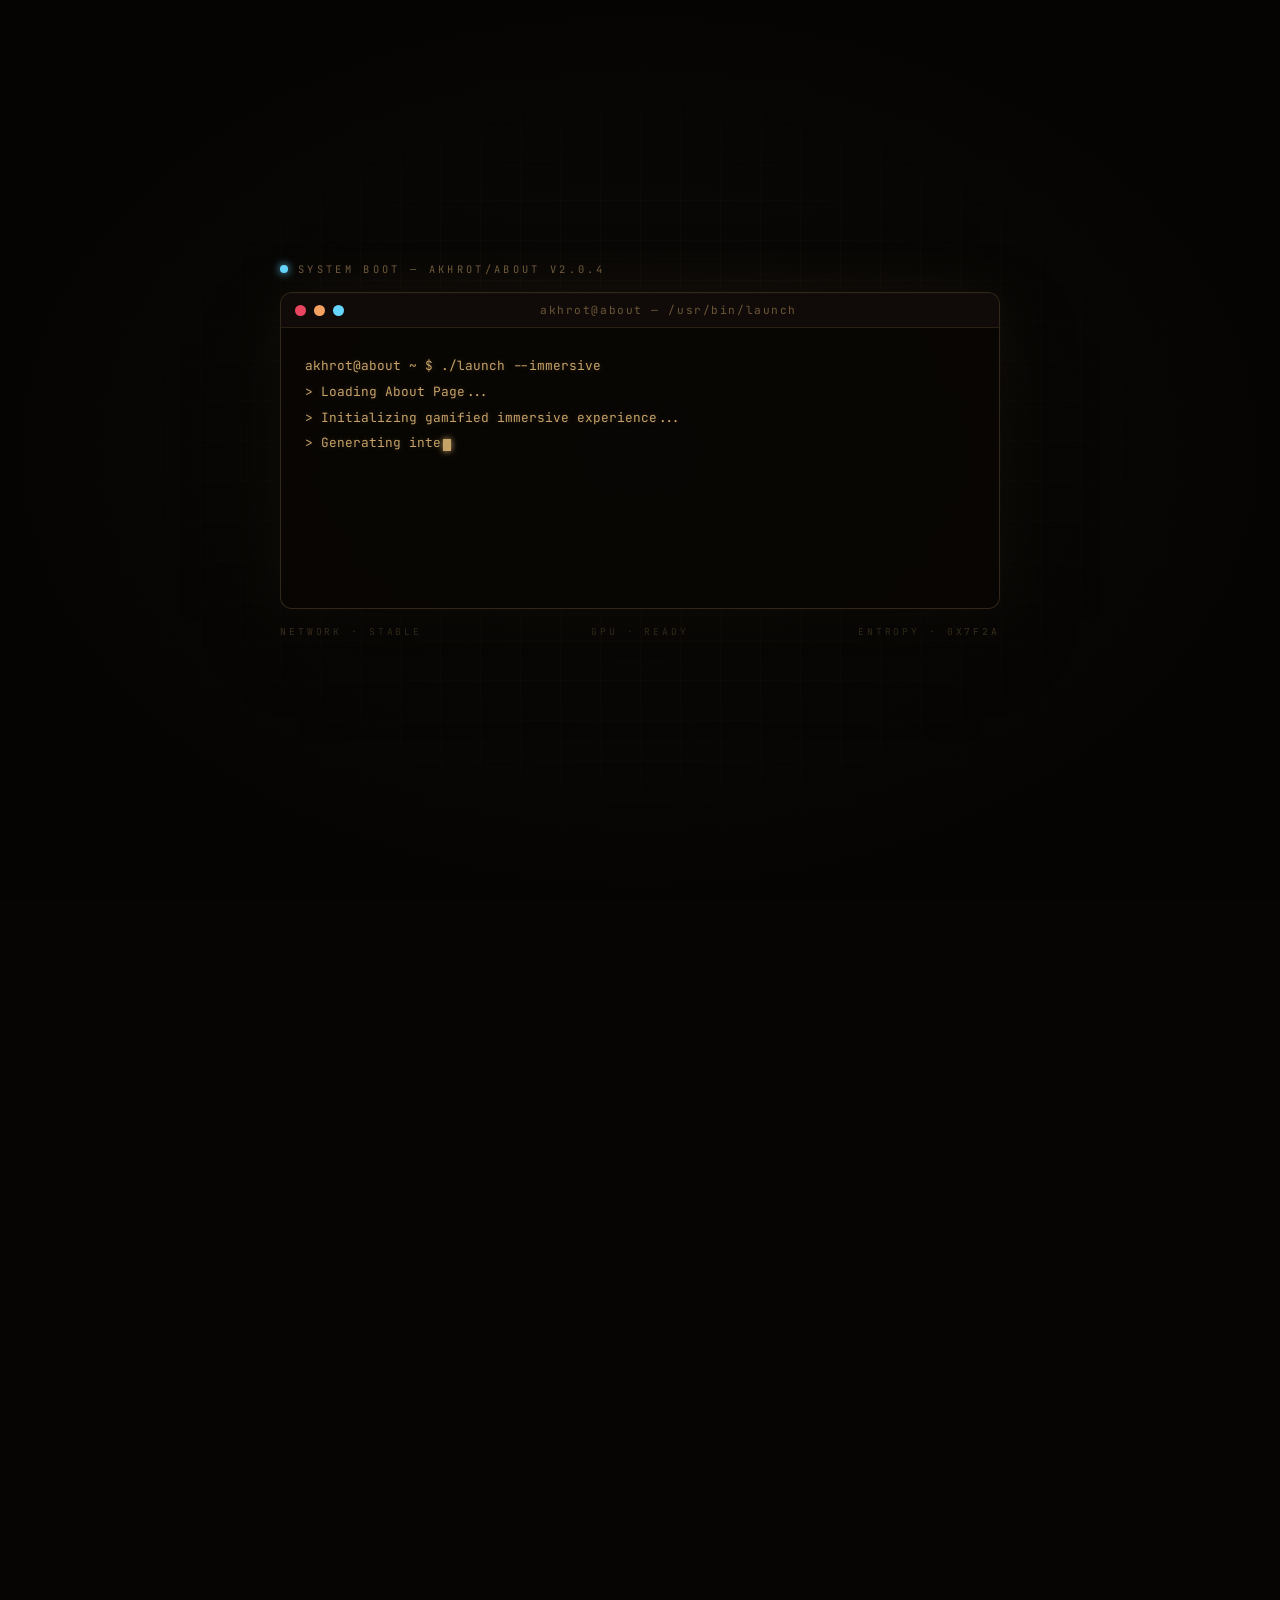
<file: about.html>
<!DOCTYPE html>
<html lang="en">
<head>
  <meta charset="UTF-8" />
  <meta name="viewport" content="width=device-width, initial-scale=1.0" />
  <title>About — Akhrot</title>
  <meta name="description" content="The Akhrot story, told as a Pac-Man playground. Scroll to journey through the bento maze, collect milestones, meet the ghosts." />
  <link rel="preconnect" href="https://api.fontshare.com" />
  <link rel="preconnect" href="https://fonts.googleapis.com" />
  <link rel="preconnect" href="https://fonts.gstatic.com" crossorigin />
  <link href="https://api.fontshare.com/v2/css?f[]=satoshi@300,400,500,700&display=swap" rel="stylesheet" />
  <link href="https://fonts.googleapis.com/css2?family=JetBrains+Mono:wght@400;500;700&display=swap" rel="stylesheet" />
  <link rel="stylesheet" href="style.css" />
  <link rel="stylesheet" href="about-world.css" />
  <script src="https://cdnjs.cloudflare.com/ajax/libs/gsap/3.12.5/gsap.min.js" defer></script>
</head>
<body class="about-body intro-active">

  <!-- Cursor -->
  <div id="cursor-dot" aria-hidden="true"></div>
  <div id="cursor-ring" aria-hidden="true"></div>

  <!-- Navbar (hidden during intro) -->
  <nav id="navbar">
    <div class="nav-pill nav-main">
      <a href="index.html" class="nav-logo" aria-label="Akhrot Home">
        <img src="LOGO.svg" alt="Akhrot" class="logo-img" />
      </a>
      <ul class="nav-links">
        <li><a href="what.html" data-magnetic>What is Akhrot</a></li>
        <li><a href="about.html" class="active" data-magnetic>About</a></li>
        <li><a href="community.html" data-magnetic>Community</a></li>
      </ul>
    </div>
    <div class="nav-pill nav-cta">
      <a href="waitlist.html" class="cta-link" data-magnetic>WAITLIST</a>
    </div>
  </nav>

  <!-- ═══ TERMINAL INTRO ═══ -->
  <div id="terminal-intro">
    <div class="terminal-scanlines" aria-hidden="true"></div>
    <div class="terminal-grid-bg" aria-hidden="true"></div>

    <div class="terminal-frame">
      <div class="terminal-boot-row">
        <span class="boot-dot"></span>
        <span class="boot-label">SYSTEM BOOT — AKHROT/ABOUT v2.0.4</span>
      </div>

      <div class="terminal-window">
        <div class="terminal-header">
          <span class="terminal-dot red"></span>
          <span class="terminal-dot yellow"></span>
          <span class="terminal-dot green"></span>
          <span class="terminal-title">akhrot@about — /usr/bin/launch</span>
        </div>
        <div class="terminal-body">
          <div id="intro-lines"></div>
          <div class="start-row" id="start-row">
            <button id="start-btn" type="button">▶ PRESS START</button>
            <span class="start-hint">press [ENTER] or [SPACE]</span>
          </div>
        </div>
      </div>

      <div class="terminal-footer-row">
        <span>NETWORK · STABLE</span>
        <span>GPU · READY</span>
        <span>ENTROPY · 0x7F2A</span>
      </div>
    </div>
  </div>

  <!-- ═══ HUD ═══ -->
  <div id="playground-hud" aria-hidden="true">
    <div class="hud-segment">
      <span class="hud-label">Score</span>
      <span class="hud-value" id="hud-score">0</span>
    </div>
    <div class="hud-divider"></div>
    <div class="hud-segment">
      <span class="hud-label">Pellets</span>
      <span class="hud-value" id="hud-collected">0 / 0</span>
    </div>
    <div class="hud-divider"></div>
    <div class="hud-segment">
      <span class="hud-label">Chapter</span>
      <span class="hud-value" id="hud-chapter">Origin</span>
    </div>
  </div>

  <!-- ═══ HINT ═══ -->
  <div id="playground-hint" aria-hidden="true">
    <div class="hint-keys">
      <span class="hint-key">↑</span>
      <span class="hint-key">↓</span>
      <span class="hint-key">⇧</span>
    </div>
    <span class="hint-text">Scroll to journey · Arrow keys also work</span>
  </div>

  <!-- ═══ MINIMAP ═══ -->
  <div id="playground-minimap" aria-hidden="true">
    <canvas id="minimap-canvas" width="140" height="100"></canvas>
    <span class="minimap-label">Map</span>
  </div>

  <!-- ═══ MILESTONE TOAST ═══ -->
  <div id="milestone-toast" aria-live="polite">
    <span class="toast-icon">✦</span>
    <div class="toast-content">
      <span class="toast-label">Milestone unlocked</span>
      <span class="toast-title" id="toast-title">Origin</span>
    </div>
  </div>

  <!-- ═══ CANVAS OVERLAY (pellets / ghosts / pacman) ═══ -->
  <canvas id="pac-canvas" aria-hidden="true"></canvas>

  <!-- ═══ PLAYGROUND VIEWPORT (fixed) ═══ -->
  <div id="playground-viewport">
    <div id="playground-world">
      <div id="playground-grid"></div>

      <!-- HERO -->
      <article class="bento-wall hero-card" data-bento="hero" style="--x:1;--y:1;--w:5;--h:3;">
        <span class="card-num">01</span>
        <span class="card-eyebrow">A Studio for Intelligent Storytelling</span>
        <h1 class="card-heading">Two worlds.<br/><em>One bridge.</em></h1>
        <p class="card-body">
          Akhrot is built by a generation that grew up between two worlds —
          <strong>art, chaos, ideas</strong> on one side, and
          <strong class="accent">code, systems, intelligence</strong> on the other.
        </p>
        <p class="card-body quiet">We never wanted to choose.</p>
      </article>

      <!-- IDENTITY -->
      <article class="bento-wall" data-bento="identity" style="--x:7;--y:1;--w:4;--h:2;">
        <span class="card-num">02</span>
        <span class="card-eyebrow">Identity</span>
        <h2 class="card-heading-sm">Not a typical<br/>tech team.</h2>
        <p class="card-body">Designers who think like philosophers. Engineers who care about emotion. Storytellers who understand systems.</p>
        <div class="card-tags">
          <span class="tag">Design</span><span class="tag">Engineering</span>
          <span class="tag">Storytelling</span><span class="tag">AI Research</span>
        </div>
      </article>

      <!-- BELIEFS -->
      <article class="bento-wall" data-bento="beliefs" style="--x:7;--y:4;--w:4;--h:3;">
        <span class="card-num">03</span>
        <span class="card-eyebrow">Core Beliefs</span>
        <h2 class="card-heading-sm">We build<br/>where —</h2>
        <div class="belief-list">
          <div class="belief-row"><span class="belief-k">Curiosity</span><span class="belief-v">matters more than credentials.</span></div>
          <div class="belief-row"><span class="belief-k">Creativity</span><span class="belief-v">is deeply respected.</span></div>
          <div class="belief-row"><span class="belief-k">Experiments</span><span class="belief-v">are always encouraged.</span></div>
          <div class="belief-row"><span class="belief-k">Difference</span><span class="belief-v">is a superpower.</span></div>
        </div>
      </article>

      <!-- GENESIS -->
      <article class="bento-wall" data-bento="genesis" style="--x:1;--y:5;--w:3;--h:3;">
        <span class="card-num">04</span>
        <span class="card-eyebrow">Genesis</span>
        <h2 class="card-heading-sm">Built by dreamers,<br/><em>not just engineers.</em></h2>
        <p class="card-body">Akhrot started with conversations, notebooks, late-night calls — never corporate boardrooms.</p>
      </article>

      <!-- CULTURE -->
      <article class="bento-wall" data-bento="culture" style="--x:5;--y:5;--w:2;--h:2;">
        <span class="card-num">05</span>
        <span class="card-eyebrow">Culture</span>
        <h2 class="card-heading-sm">Imagination<br/>over resumes.</h2>
        <p class="card-body card-body-sm">Great ideas come from cafés, 3AM students, and artists questioning reality.</p>
      </article>

      <!-- VISION -->
      <article class="bento-wall" data-bento="vision" style="--x:1;--y:9;--w:6;--h:2;">
        <span class="card-num">06</span>
        <span class="card-eyebrow">Vision</span>
        <h2 class="card-heading-sm">The future will not be built by people who follow templates.</h2>
        <p class="card-body">It will be built by people crazy enough to imagine new ones — to change how humans relate to intelligence.</p>
      </article>

      <!-- EVOLVING -->
      <article class="bento-wall" data-bento="evolving" style="--x:8;--y:8;--w:3;--h:2;">
        <span class="card-num">07</span>
        <span class="card-eyebrow">Still Evolving</span>
        <h2 class="card-heading-sm">Young.<br/>Experimental.<br/><em>Dreaming.</em></h2>
        <p class="card-body card-body-sm">Where art meets intelligence, and ideas are given room to breathe.</p>
      </article>

      <!-- CTA -->
      <article class="bento-wall cta-card" data-bento="cta" style="--x:8;--y:11;--w:4;--h:2;">
        <span class="card-eyebrow">Resonate?</span>
        <h2 class="card-heading-sm">Join the<br/>community.</h2>
        <a href="waitlist.html" class="world-cta" data-magnetic>
          <span>Get on the waitlist</span>
          <svg width="16" height="16" viewBox="0 0 24 24" fill="none" stroke="currentColor" stroke-width="2"><path d="M5 12h14M12 5l7 7-7 7"/></svg>
        </a>
      </article>

      <div class="bento-wall ornament-wall" style="--x:1;--y:4;--w:3;--h:1;">
        <span class="ornament-text">Akhrot · est. 2025</span>
      </div>
      <div class="bento-wall ornament-wall" style="--x:5;--y:8;--w:3;--h:1;">
        <span class="ornament-text">Intelligence was never artificial</span>
      </div>
    </div>
  </div>

  <!-- Scroll spacer — gives body height so native scroll drives the journey -->
  <div id="playground-spacer" aria-hidden="true"></div>

  <script src="script.js"></script>
  <script src="animations.js"></script>
  <script src="about-world.js"></script>
</body>
</html>
</file>
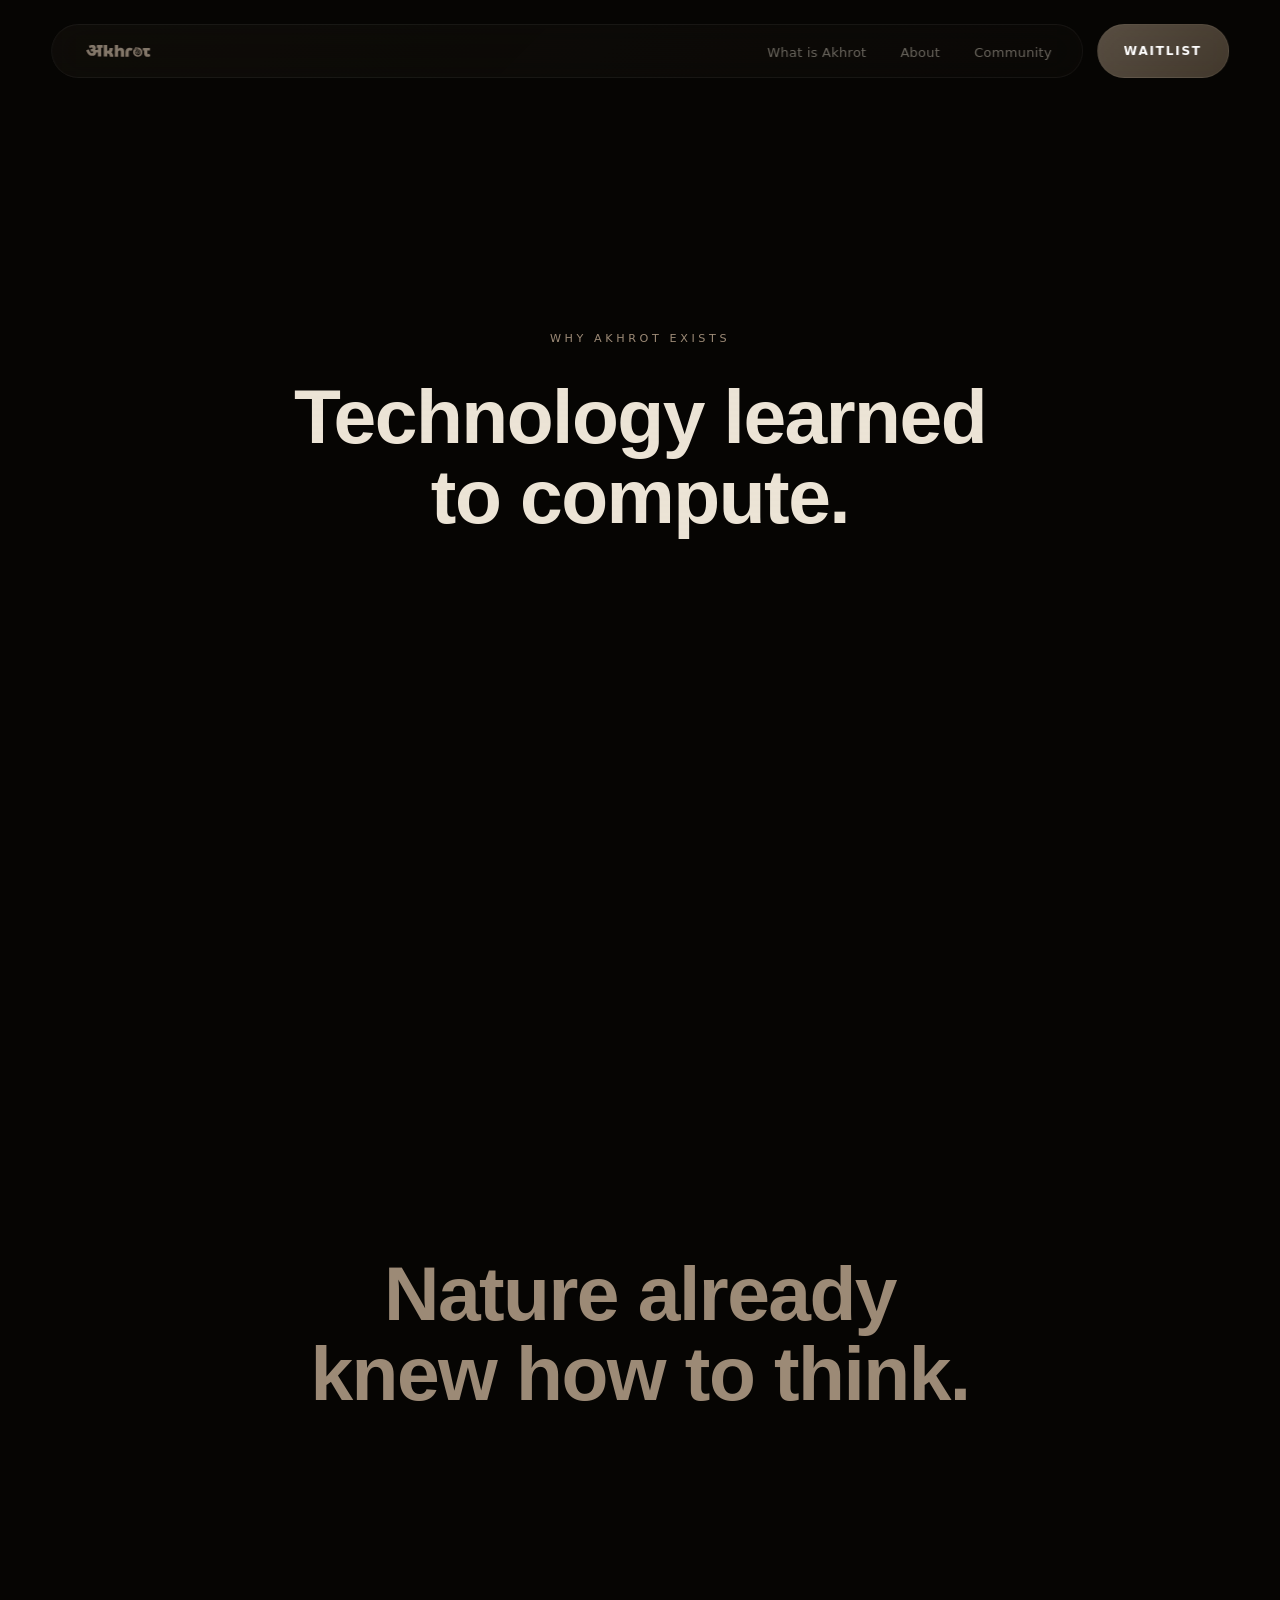
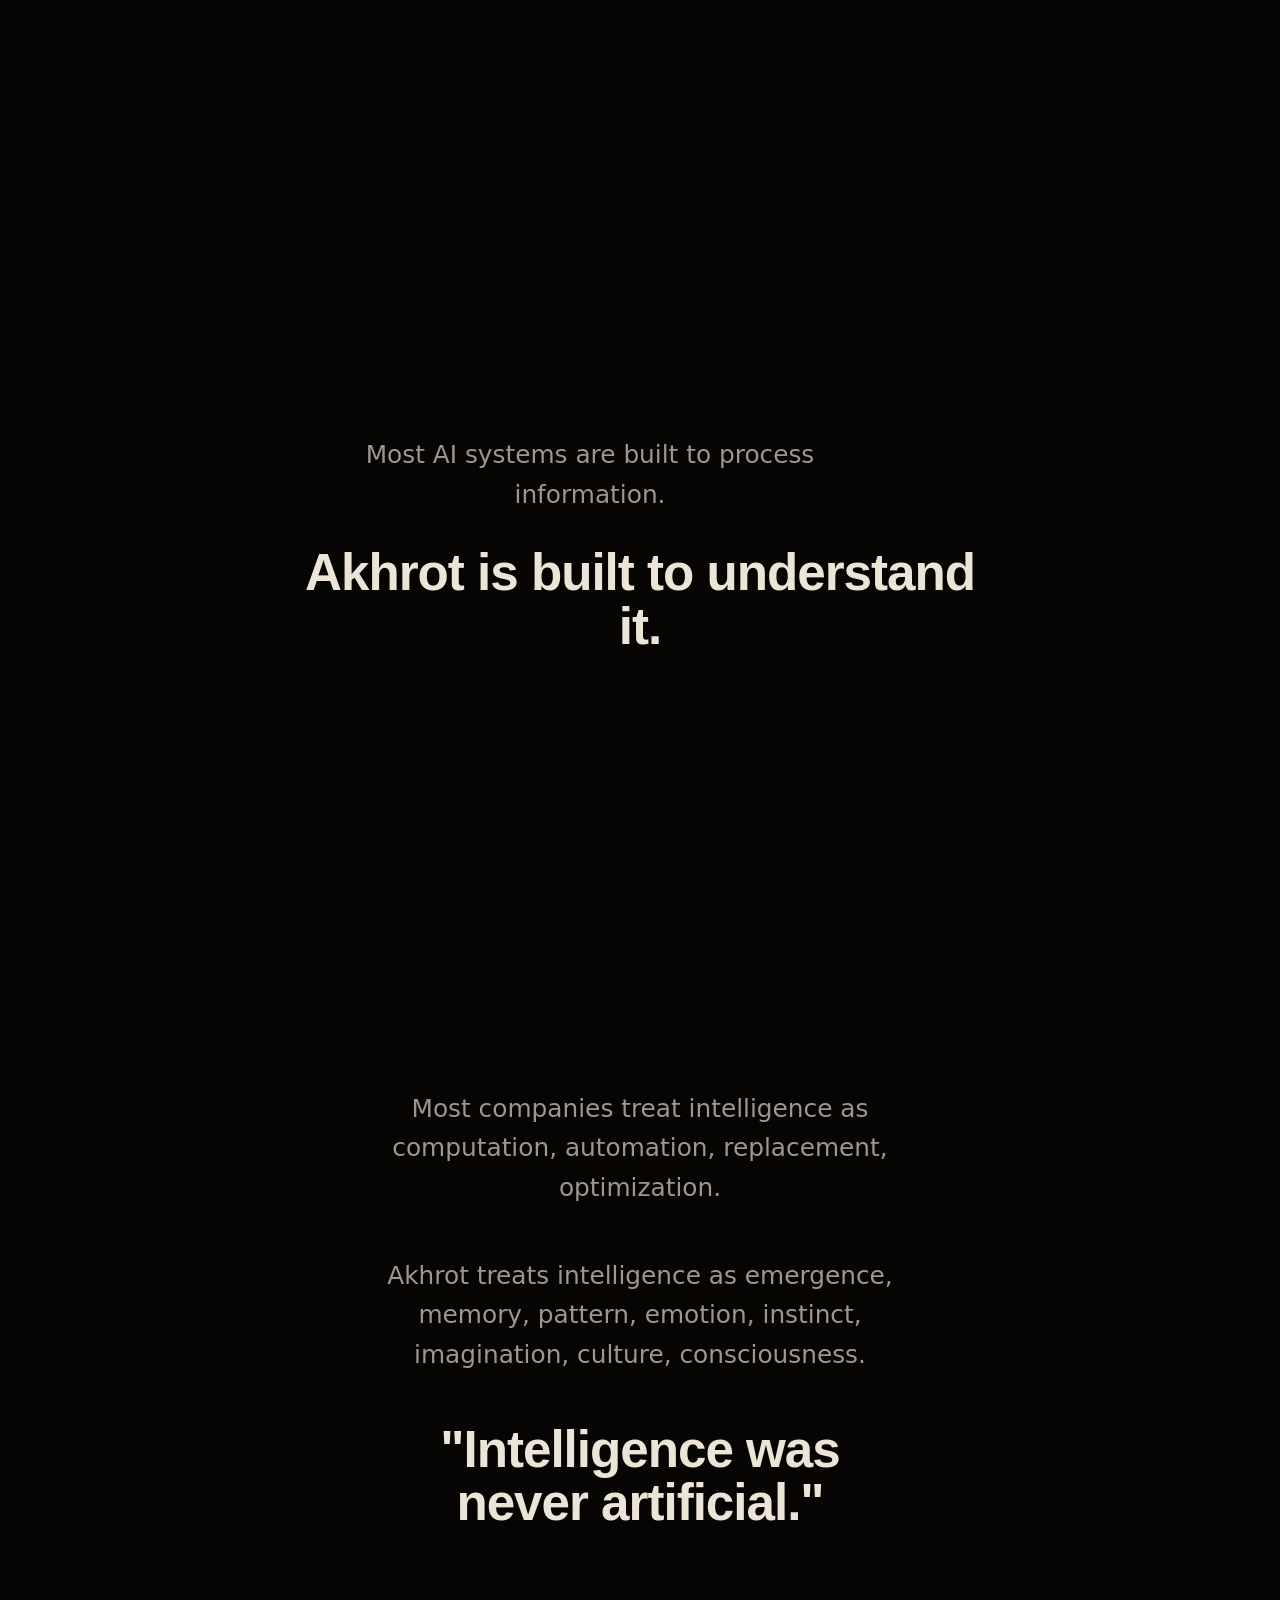
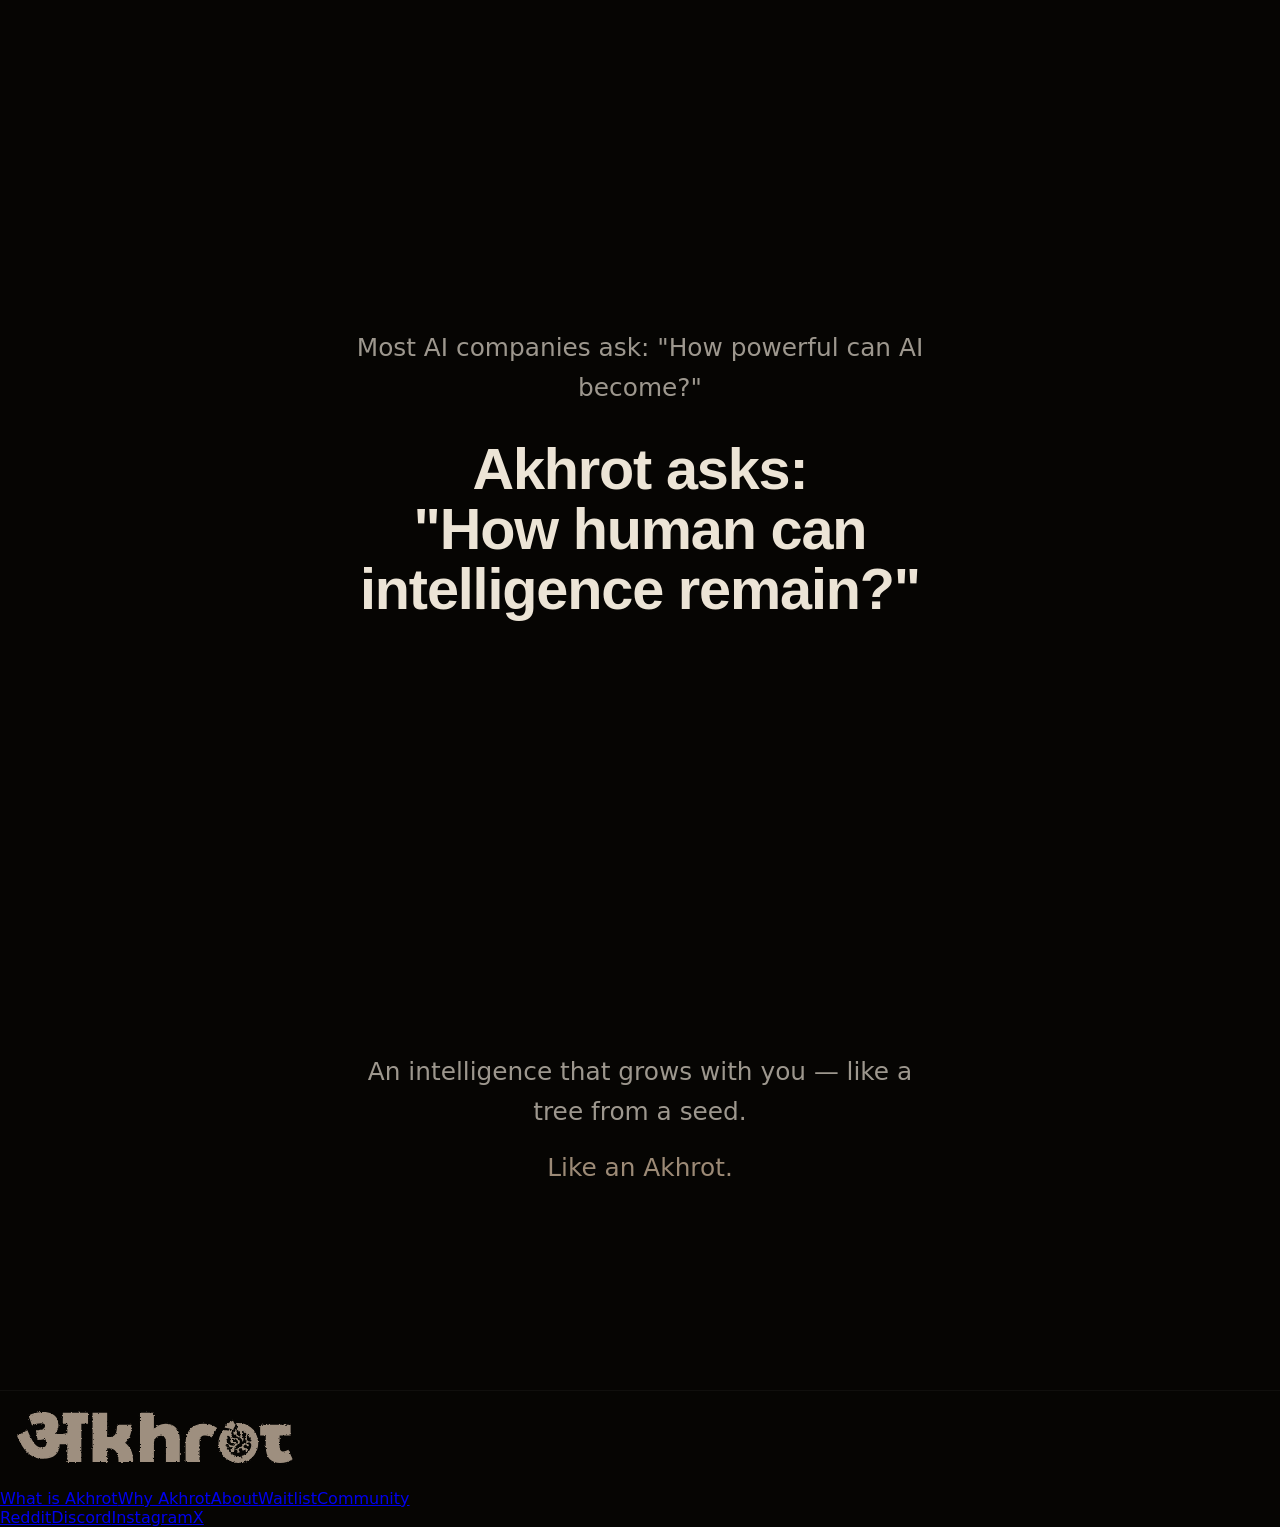
<file: why.html>
<!DOCTYPE html>
<html lang="en">
<head>
  <meta charset="UTF-8" />
  <meta name="viewport" content="width=device-width, initial-scale=1.0" />
  <title>Why Akhrot — Intelligence Was Never Artificial</title>
  <link rel="preconnect" href="https://api.fontshare.com" />
  <link href="https://api.fontshare.com/v2/css?f[]=satoshi@300,400,500,700&display=swap" rel="stylesheet" />
  <link rel="stylesheet" href="style.css" />
</head>
<body>
  <div id="cursor-dot" aria-hidden="true"></div>
  <div id="cursor-ring" aria-hidden="true"></div>
  <nav id="navbar"><div class="nav-pill nav-main"><a href="index.html" class="nav-logo"><img src="LOGO.svg" alt="Akhrot" class="logo-img"/></a><ul class="nav-links"><li><a href="what.html">What is Akhrot</a></li><li><a href="about.html">About</a></li><li><a href="community.html">Community</a></li></ul></div><div class="nav-pill nav-cta"><a href="waitlist.html" class="cta-link">WAITLIST</a></div></nav>

  <div class="page-wrapper" style="padding-top:0">

    <!-- Layer 1 -->
    <section class="parallax-section fade-in" style="min-height:100vh">
      <p class="page-eyebrow" style="text-align:center;margin-bottom:2rem">Why Akhrot Exists</p>
      <h1 class="massive-text">Technology learned<br>to compute.</h1>
    </section>

    <!-- Layer 2 -->
    <section class="parallax-section fade-in" style="min-height:100vh">
      <h2 class="massive-text" style="color:var(--walnut)">Nature already<br>knew how to think.</h2>
    </section>

    <!-- Layer 3: The divide -->
    <section class="parallax-section fade-in" style="min-height:80vh">
      <div style="max-width:700px;text-align:center">
        <p class="sub-text" style="margin-bottom:2rem">Most AI systems are built to process information.</p>
        <h2 class="massive-text" style="font-size:clamp(2rem,4vw,3.5rem)">Akhrot is built to understand it.</h2>
      </div>
    </section>

    <!-- Layer 4: The reframe -->
    <section class="parallax-section fade-in" style="min-height:90vh">
      <div style="max-width:800px;text-align:center">
        <p class="sub-text" style="margin-bottom:3rem">Most companies treat intelligence as computation, automation, replacement, optimization.</p>
        <p class="sub-text" style="margin-bottom:3rem">Akhrot treats intelligence as emergence, memory, pattern, emotion, instinct, imagination, culture, consciousness.</p>
        <h2 class="massive-text" style="font-size:clamp(2rem,4vw,3.5rem)">"Intelligence was<br>never artificial."</h2>
      </div>
    </section>

    <!-- Layer 5: The question -->
    <section class="parallax-section fade-in" style="min-height:80vh">
      <div style="max-width:700px;text-align:center">
        <p class="sub-text" style="margin-bottom:2rem">Most AI companies ask: "How powerful can AI become?"</p>
        <h2 class="massive-text" style="font-size:clamp(2rem,4.5vw,4rem)">Akhrot asks:<br>"How human can<br>intelligence remain?"</h2>
      </div>
    </section>

    <!-- Final -->
    <section class="parallax-section fade-in" style="min-height:60vh">
      <div style="max-width:600px;text-align:center">
        <p class="sub-text">An intelligence that grows with you — like a tree from a seed.</p>
        <p class="sub-text" style="color:var(--walnut);font-weight:500;margin-top:1rem">Like an Akhrot.</p>
      </div>
    </section>

  </div>

  <footer id="main-footer"><div class="footer-logo-full"><img src="LOGO.svg" alt="Akhrot"/></div><div class="footer-bottom"><div class="footer-links"><a href="what.html">What is Akhrot</a><a href="why.html">Why Akhrot</a><a href="about.html">About</a><a href="waitlist.html">Waitlist</a><a href="community.html">Community</a></div><div class="footer-socials"><a href="#">Reddit</a><a href="#">Discord</a><a href="#">Instagram</a><a href="#">X</a></div></div></footer>
  <script src="script.js"></script>
</body>
</html>
</file>
<file: style.css>
/* ═══════════════════════════════════════════════════════
   AKHROT — DESIGN SYSTEM v5
   Refined palette · softer gradients · cohesive rhythm
   ═══════════════════════════════════════════════════════ */

@import url('https://api.fontshare.com/v2/css?f[]=clash-display@200,300,400,500,600,700&display=swap');

:root {
  /* Refined palette — warmer blacks, organic walnut, mist neutrals */
  --bg: #060503;
  --bg-warm: #0c0a07;
  --bg-deep: #030201;
  --ink: #ece4d6;
  --ink-soft: #d8cebd;
  --ink-dim: rgba(236, 228, 214, 0.42);
  --ink-mid: rgba(236, 228, 214, 0.66);
  --ink-faint: rgba(236, 228, 214, 0.16);

  --walnut: #9c8a76;
  --walnut-soft: #b8a48d;
  --walnut-dark: #574535;
  --walnut-glow: rgba(156, 138, 118, 0.16);
  --walnut-amber: #c8a368;

  --shell: #3a2e22;
  --neural: #6ea1d4;
  --neural-glow: rgba(110, 161, 212, 0.18);

  /* Glass — more refined, less plastic */
  --glass-bg: rgba(12, 10, 8, 0.55);
  --glass-bg-light: rgba(18, 15, 12, 0.4);
  --glass-border: rgba(255, 252, 244, 0.05);
  --glass-blur: 24px;

  --radius: 18px;
  --radius-lg: 24px;
  --radius-sm: 10px;

  /* Easing — natural, Framer-quality */
  --ease: cubic-bezier(0.22, 1, 0.36, 1);
  --ease-out: cubic-bezier(0.16, 1, 0.3, 1);
  --ease-in-out: cubic-bezier(0.65, 0, 0.35, 1);
  --ease-spring: cubic-bezier(0.34, 1.56, 0.64, 1);
  --ease-smooth: cubic-bezier(0.4, 0, 0.2, 1);

  /* Mask vars */
  --mask-x: 50%; --mask-y: 50%; --mask-r: 0px;

  /* Spacing rhythm — fluid */
  --space-xs: clamp(0.25rem, 0.5vw, 0.5rem);
  --space-sm: clamp(0.75rem, 1vw, 1rem);
  --space-md: clamp(1.5rem, 2.4vw, 2rem);
  --space-lg: clamp(3rem, 5vw, 4rem);
  --space-xl: clamp(5rem, 8vw, 6rem);
  --space-2xl: clamp(7rem, 12vw, 9rem);

  /* Durations */
  --dur-fast: 0.28s;
  --dur-base: 0.45s;
  --dur-slow: 0.85s;
  --dur-reveal: 1.4s;
}

*, *::before, *::after { box-sizing: border-box; margin: 0; padding: 0; }
html { font-size: 16px; scroll-behavior: auto; -webkit-text-size-adjust: 100%; }
body {
  font-family: 'Satoshi', system-ui, sans-serif;
  background: var(--bg);
  color: var(--ink);
  overflow-x: hidden;
  cursor: none;
  -webkit-font-smoothing: antialiased;
  -moz-osx-font-smoothing: grayscale;
  text-rendering: optimizeLegibility;
}
body.loading { overflow: hidden; height: 100vh; }
a, button, input, textarea { cursor: none; }
@media (pointer: coarse) {
  body, a, button, input, textarea { cursor: auto; }
}
::selection { background: rgba(156, 138, 118, 0.3); color: var(--ink); }

/* ── Cursor (minimal, professional, no blur) ───────────── */
#cursor-dot {
  position: fixed; top: 0; left: 0; width: 5px; height: 5px;
  background: var(--ink); border-radius: 50%;
  pointer-events: none; z-index: 99999;
  transform: translate(-50%, -50%);
  opacity: 0;
  transition: opacity 0.25s ease, background 0.3s ease, transform 0.3s var(--ease);
  will-change: transform;
}
#cursor-ring {
  position: fixed; top: 0; left: 0; width: 34px; height: 34px;
  border: 1px solid rgba(236, 228, 214, 0.45);
  border-radius: 50%;
  pointer-events: none; z-index: 99998;
  transform: translate(-50%, -50%);
  mix-blend-mode: difference;
  opacity: 0;
  transition: opacity 0.3s ease, width 0.35s var(--ease), height 0.35s var(--ease),
              border-color 0.3s ease, border-radius 0.3s var(--ease), background 0.3s ease;
  will-change: transform;
}
#cursor-dot.hidden, #cursor-ring.hidden { opacity: 0 !important; }
@media (pointer: coarse) {
  #cursor-dot, #cursor-ring { display: none !important; }
}

/* Cursor states */
body.cur-hover #cursor-ring {
  width: 52px; height: 52px;
  border-color: rgba(236, 228, 214, 0.85);
  background: rgba(236, 228, 214, 0.04);
}
body.cur-hover #cursor-dot { opacity: 0; }

body.cur-text #cursor-ring {
  width: 2px; height: 22px;
  border-radius: 2px;
  background: rgba(236, 228, 214, 0.85);
  border-color: transparent;
}
body.cur-text #cursor-dot { opacity: 0; }

body.cur-press #cursor-ring {
  width: 28px; height: 28px;
  border-color: rgba(236, 228, 214, 0.95);
}
body.cur-press #cursor-dot { transform: translate(-50%, -50%) scale(1.4); }

/* ── Loader ────────────────────────────────────────────── */
#loader {
  position: fixed; inset: 0; z-index: 100000;
  background: radial-gradient(ellipse at center, var(--bg-warm), var(--bg-deep) 75%);
  display: flex; justify-content: center; align-items: center;
  transition: opacity 0.9s var(--ease), visibility 0.9s;
}
#loader.done { opacity: 0; visibility: hidden; pointer-events: none; }
.loader-content { text-align: center; }
.loader-logo {
  width: 160px; height: auto; opacity: 0;
  filter: brightness(1.2);
  animation: lfade 1.6s var(--ease-out) forwards 0.15s;
}
.loader-tagline {
  font-size: 0.78rem; color: var(--ink-dim);
  letter-spacing: 0.12em; margin-top: 1.4rem;
  opacity: 0; animation: lfade 1.4s var(--ease-out) forwards 0.6s;
}
.loader-progress-bar {
  margin: 2rem auto 0; width: 140px; height: 1px;
  background: rgba(236, 228, 214, 0.08); border-radius: 1px;
  overflow: hidden;
}
.loader-progress-bar span {
  display: block; height: 100%;
  background: linear-gradient(90deg, transparent, var(--walnut), transparent);
  width: 40%;
  animation: lprogress 1.4s var(--ease-in-out) infinite;
}
@keyframes lfade {
  from { opacity: 0; transform: translateY(10px); }
  to { opacity: 1; transform: translateY(0); }
}
@keyframes lprogress {
  0% { transform: translateX(-100%); }
  100% { transform: translateX(350%); }
}

/* ── Navbar ────────────────────────────────────────────── */
#navbar {
  position: fixed; top: 24px; left: 50%;
  transform: translateX(-50%);
  width: 92%; max-width: 1400px;
  display: flex; justify-content: space-between; align-items: center;
  gap: 14px; z-index: 1000; opacity: 0;
  transition: opacity 0.8s var(--ease) 0.3s, transform 0.5s var(--ease);
}
body:not(.loading) #navbar { opacity: 1; }
.nav-pill {
  height: 54px; display: flex; align-items: center;
  border-radius: 54px;
}
.nav-main {
  flex: 1;
  background: linear-gradient(135deg, rgba(22, 19, 14, 0.55), rgba(16, 13, 10, 0.45));
  border: 1px solid var(--glass-border);
  backdrop-filter: blur(20px) saturate(1.2);
  -webkit-backdrop-filter: blur(20px) saturate(1.2);
  padding: 0 30px; justify-content: space-between;
}
.nav-logo { display: flex; align-items: center; text-decoration: none; }
.logo-img { height: 22px; width: auto; opacity: 0.82; transition: opacity 0.35s var(--ease); }
.nav-logo:hover .logo-img { opacity: 1; }
.nav-links { display: flex; list-style: none; gap: 34px; }
.nav-links a {
  color: var(--ink-dim); text-decoration: none;
  font-size: 0.82rem; font-weight: 400;
  letter-spacing: 0.015em;
  transition: color 0.35s var(--ease);
  position: relative;
}
.nav-links a:hover { color: var(--ink); }
.nav-links a::after {
  content: ''; position: absolute; bottom: -4px; left: 0;
  width: 0; height: 1px; background: var(--walnut);
  transition: width 0.45s var(--ease);
}
.nav-links a:hover::after, .nav-links a.active::after { width: 100%; }
.nav-cta {
  min-width: 132px;
  background: linear-gradient(135deg, rgba(156, 138, 118, 0.55), rgba(127, 108, 86, 0.5));
  backdrop-filter: blur(14px);
  -webkit-backdrop-filter: blur(14px);
  justify-content: center;
  transition: background 0.4s var(--ease), transform 0.4s var(--ease);
  border: 1px solid rgba(236, 228, 214, 0.08);
}
.nav-cta:hover {
  background: linear-gradient(135deg, rgba(184, 164, 141, 0.75), rgba(156, 138, 118, 0.7));
}
.cta-link {
  color: #fff; text-decoration: none;
  font-size: 0.76rem; font-weight: 600;
  letter-spacing: 0.14em;
}

/* ── Scroll Container ──────────────────────────────────── */
#scroll-container { height: 600vh; position: relative; }
#sticky-scene {
  position: sticky; top: 0; width: 100%;
  height: 100vh; overflow: hidden;
  background: var(--bg);
}

/* ── Video & Atmosphere ────────────────────────────────── */
#main-video {
  position: absolute; inset: 0; width: 100%; height: 100%;
  object-fit: cover; object-position: center;
  z-index: 1; opacity: 1;
}
#vignette {
  position: absolute; inset: 0; z-index: 2;
  pointer-events: none;
  background:
    radial-gradient(ellipse 90% 80% at 50% 50%, transparent 25%, rgba(6, 5, 4, 0.85) 90%),
    linear-gradient(180deg, rgba(6, 5, 4, 0.25) 0%, transparent 35%, transparent 65%, rgba(6, 5, 4, 0.4) 100%);
}
#grain {
  position: absolute; inset: -50%;
  width: 200%; height: 200%;
  z-index: 3; pointer-events: none;
  opacity: 0.025;
  animation: grain 0.18s steps(1) infinite;
  background-image: url("data:image/svg+xml,%3Csvg viewBox='0 0 256 256' xmlns='http://www.w3.org/2000/svg'%3E%3Cfilter id='n'%3E%3CfeTurbulence type='fractalNoise' baseFrequency='.85' numOctaves='4' stitchTiles='stitch'/%3E%3C/filter%3E%3Crect width='100%25' height='100%25' filter='url(%23n)'/%3E%3C/svg%3E");
}
@keyframes grain {
  0% { transform: translate(0, 0); }
  25% { transform: translate(-2%, 3%); }
  50% { transform: translate(3%, -1%); }
  75% { transform: translate(-1%, 2%); }
}

/* ── Reveal Layer ──────────────────────────────────────── */
#reveal-layer {
  position: absolute; inset: 0; z-index: 4;
  opacity: 0; pointer-events: none;
  -webkit-mask-image: radial-gradient(circle var(--mask-r) at var(--mask-x) var(--mask-y), black 40%, transparent 80%);
  mask-image: radial-gradient(circle var(--mask-r) at var(--mask-x) var(--mask-y), black 40%, transparent 80%);
  background:
    url('data:image/svg+xml;utf8,<svg xmlns="http://www.w3.org/2000/svg" width="80" height="80"><rect width="80" height="80" fill="none" stroke="%234a8abf" stroke-width="0.3" stroke-dasharray="3,5"/><circle cx="40" cy="40" r="1" fill="%234a8abf" opacity="0.4"/></svg>'),
    rgba(5, 8, 12, 0.62);
  background-size: 40px 40px, 100% 100%;
  transition: opacity 1s var(--ease);
}
#reveal-layer::after {
  content: ''; position: absolute; inset: 0;
  background: radial-gradient(circle var(--mask-r) at var(--mask-x) var(--mask-y), rgba(91, 155, 213, 0.14) 0%, transparent 70%);
}
body.reveal-active #reveal-layer { opacity: 1; pointer-events: auto; }

/* ── Phase Containers ──────────────────────────────────── */
#cards-container { position: absolute; inset: 0; z-index: 5; pointer-events: none; }
.phase-container {
  position: absolute; inset: 0;
  pointer-events: none;
  opacity: 0; visibility: hidden;
  transition: opacity 0.55s var(--ease-out), visibility 0.55s;
}
.phase-container.active { opacity: 1; visibility: visible; }
.phase-container.exit-forward,
.phase-container.exit-backward { opacity: 0; visibility: hidden; }

.phase-title {
  position: absolute; top: 50%;
  transform: translateY(-50%);
  display: flex; flex-direction: column;
  max-width: 50%;
}
.phase-title.align-left { left: 6%; }
.phase-title.align-right { right: 6%; align-items: flex-end; text-align: right; }
.eyebrow {
  font-family: 'Satoshi', sans-serif;
  font-size: 0.7rem; font-weight: 500;
  letter-spacing: 0.28em;
  color: var(--walnut);
  text-transform: uppercase;
  margin-bottom: 1.3rem;
}
.title-main {
  font-family: 'Clash Display', sans-serif;
  font-size: clamp(2.6rem, 5.4vw, 4.8rem);
  font-weight: 600;
  line-height: 1.04;
  color: var(--ink);
  letter-spacing: -0.018em;
}

.story-card {
  position: absolute; top: 50%;
  transform: translateY(-50%) scale(0.96);
  width: min(440px, 38vw);
  background: var(--glass-bg);
  backdrop-filter: blur(var(--glass-blur)) saturate(1.2);
  -webkit-backdrop-filter: blur(var(--glass-blur)) saturate(1.2);
  border: 1px solid var(--glass-border);
  border-radius: var(--radius);
  padding: 2.6rem 2.4rem;
  opacity: 0;
  filter: blur(3px);
  box-shadow:
    0 24px 60px -10px rgba(0, 0, 0, 0.6),
    0 8px 24px -8px rgba(0, 0, 0, 0.4),
    inset 0 1px 0 rgba(255, 255, 255, 0.04);
  will-change: transform, opacity, filter;
  transition:
    opacity 1.1s var(--ease-out),
    transform 1.1s var(--ease-out),
    filter 1.1s var(--ease-out),
    box-shadow 0.5s var(--ease);
}
.story-card::before {
  content: ''; position: absolute;
  top: 0; left: 14%; right: 14%; height: 1px;
  background: linear-gradient(90deg, transparent, rgba(255, 255, 255, 0.14), transparent);
}
.story-card.align-left { left: 6%; }
.story-card.align-right { right: 6%; }
.story-card:hover {
  box-shadow:
    0 24px 60px -10px rgba(0, 0, 0, 0.7),
    0 0 50px rgba(156, 138, 118, 0.06),
    inset 0 1px 0 rgba(255, 255, 255, 0.08);
}
.card-body { display: flex; flex-direction: column; gap: 0.95rem; }
.card-body p {
  font-size: 0.94rem;
  line-height: 1.72;
  font-weight: 400;
  color: var(--ink-mid);
}
.card-body p.dramatic {
  font-family: 'Clash Display', sans-serif;
  font-weight: 500;
  font-size: 1.12rem;
  color: var(--ink);
  line-height: 1.45;
  letter-spacing: -0.005em;
}
p.cue {
  font-size: 0.62rem;
  letter-spacing: 0.35em;
  text-transform: uppercase;
  color: var(--walnut);
  margin-top: 0.9rem;
  opacity: 0.7;
}

/* Phase states */
.phase-container.active .story-card {
  opacity: 1;
  transform: translateY(-50%) scale(1);
  filter: blur(0);
  pointer-events: auto;
}
.phase-container.exit-forward .story-card {
  opacity: 0;
  transform: translateY(-50%) scale(1.18);
  filter: blur(6px);
  transition-duration: 0.45s;
}
.phase-container.exit-backward .story-card {
  opacity: 0;
  transform: translateY(-50%) scale(0.9);
  filter: blur(4px);
  transition-duration: 0.45s;
}
.phase-container .seq {
  opacity: 0;
  transform: translateY(12px);
  transition: opacity 0.95s var(--ease-out), transform 0.95s var(--ease-out);
}
.phase-container.active .eyebrow { opacity: 1; transform: translateY(0); transition-delay: 0.1s; }
.phase-container.active .title-main { opacity: 1; transform: translateY(0); transition-delay: 0.18s; }
.phase-container.active .card-body p:nth-child(1) { opacity: 1; transform: translateY(0); transition-delay: 0.28s; }
.phase-container.active .card-body p:nth-child(2) { opacity: 1; transform: translateY(0); transition-delay: 0.4s; }
.phase-container.active .card-body p:nth-child(3) { opacity: 1; transform: translateY(0); transition-delay: 0.52s; }
.phase-container.active .card-body p:nth-child(4) { opacity: 1; transform: translateY(0); transition-delay: 0.64s; }
.phase-container.active .card-body p:nth-child(5) { opacity: 1; transform: translateY(0); transition-delay: 0.76s; }
.phase-container.active .card-body p:nth-child(6) { opacity: 1; transform: translateY(0); transition-delay: 0.88s; }
.phase-container.active .card-body p:nth-child(7) { opacity: 1; transform: translateY(0); transition-delay: 1.0s; }
.phase-container:not(.active) .seq {
  opacity: 0 !important;
  transform: translateY(12px) !important;
  transition: opacity 0.3s, transform 0.3s !important;
  transition-delay: 0s !important;
}

/* ── Scroll Hint ───────────────────────────────────────── */
#scroll-hint {
  position: absolute; bottom: 2.4rem; left: 50%;
  transform: translateX(-50%); z-index: 7;
  display: flex; flex-direction: column;
  align-items: center; gap: 0.6rem;
  opacity: 1; transition: opacity 0.7s var(--ease);
  pointer-events: none;
}
#scroll-hint.hidden { opacity: 0; }
#scroll-line {
  width: 1px; height: 38px;
  background: linear-gradient(to bottom, transparent, var(--walnut));
  animation: sdrop 2.8s ease-in-out infinite;
}
@keyframes sdrop {
  0%, 100% { transform: scaleY(0); transform-origin: top; opacity: 0; }
  40% { transform: scaleY(1); transform-origin: top; opacity: 1; }
  80% { transform: scaleY(1); transform-origin: bottom; opacity: 0; }
}
#scroll-hint span {
  font-size: 0.6rem;
  letter-spacing: 0.4em;
  text-transform: uppercase;
  color: var(--ink-dim);
  font-weight: 500;
}

/* ═══ FOOTER ═══ */
#main-footer, .akhrot-footer {
  position: relative;
  background: var(--bg);
  overflow: hidden;
  z-index: 10;
  border-top: 1px solid rgba(255, 252, 244, 0.04);
}
.footer-ticker {
  overflow: hidden;
  border-bottom: 1px solid rgba(255, 252, 244, 0.04);
  padding: 1.4rem 0;
}
.footer-ticker-track { display: flex; white-space: nowrap; }
.footer-ticker-inner {
  display: flex; gap: 3rem;
  align-items: center; padding-right: 3rem;
  flex-shrink: 0;
}
.ticker-item {
  font-family: 'Clash Display', sans-serif;
  font-size: 0.74rem; font-weight: 500;
  letter-spacing: 0.2em;
  text-transform: uppercase;
  color: var(--ink-dim);
}
.ticker-dot {
  width: 4px; height: 4px; border-radius: 50%;
  background: var(--walnut);
  flex-shrink: 0; opacity: 0.55;
}
.footer-logo-section {
  display: flex; justify-content: center; align-items: center;
  padding: 5.5rem 4vw; position: relative;
}
.footer-full-logo {
  width: 100%; max-width: 100%; height: auto;
  opacity: 0.07;
  filter: brightness(2.5) sepia(0.18) saturate(0.4);
  transition: opacity 0.8s var(--ease), filter 0.8s var(--ease);
  pointer-events: auto;
}
.footer-full-logo:hover { opacity: 0.16; filter: brightness(2.8) sepia(0.28) saturate(0.6); }
.footer-tagline-row { text-align: center; padding: 0 2rem 3rem; }
.footer-tagline-row p {
  font-family: 'Clash Display', sans-serif;
  font-size: clamp(0.85rem, 1.5vw, 1.05rem);
  font-weight: 400;
  letter-spacing: 0.18em;
  text-transform: uppercase;
  color: var(--ink-dim);
  opacity: 0.5;
}
.footer-bottom-bar {
  display: flex; justify-content: space-between; align-items: center;
  padding: 1.5rem 5vw;
  border-top: 1px solid rgba(255, 252, 244, 0.04);
  font-size: 0.7rem;
  color: var(--ink-dim);
  letter-spacing: 0.05em;
}
.footer-status-pill { display: flex; align-items: center; gap: 0.5rem; }
.footer-status-dot, .status-dot {
  width: 5px; height: 5px; border-radius: 50%;
  background: #4ade80;
  box-shadow: 0 0 8px rgba(74, 222, 128, 0.4);
  animation: pulse-live 2.5s infinite;
  flex-shrink: 0;
}
@keyframes pulse-live {
  0%, 100% { opacity: 1; }
  50% { opacity: 0.4; }
}
@media (max-width: 768px) {
  .footer-bottom-bar { flex-direction: column; gap: 1rem; text-align: center; }
  .footer-logo-section { padding: 4rem 6vw; }
}

/* ═══ SHARED PATTERNS ═══ */
#grid-canvas {
  position: fixed; top: 0; left: 0;
  width: 100%; height: 100%;
  z-index: -10; pointer-events: none;
  opacity: 0.38; background: transparent; display: block;
}
.watermark-bg {
  position: absolute;
  font-family: 'Clash Display', sans-serif;
  font-size: 25vw; font-weight: 800;
  color: transparent;
  -webkit-text-stroke: 1px rgba(156, 138, 118, 0.04);
  pointer-events: none; user-select: none;
  top: 50%; left: 50%;
  transform: translate(-50%, -50%);
  white-space: nowrap; z-index: 0;
}
.stagger-in {
  opacity: 0;
  transform: translateY(32px);
  transition: opacity 0.95s var(--ease-out), transform 0.95s var(--ease-out);
}
.stagger-in.visible { opacity: 1; transform: translateY(0); }

/* ═══ TITLE ANIMATION (FLIP LINK) ═══ */
.flip-link { position: relative; display: inline-flex; overflow: hidden; color: inherit; text-decoration: none; line-height: 0.9; vertical-align: bottom; }
.flip-link .char-wrapper { display: flex; }
.flip-link .char { display: inline-block; transition: transform 0.42s cubic-bezier(0.76, 0, 0.24, 1); will-change: transform; }
.flip-link .char-front { transform: translateY(0); }
.flip-link .char-back { position: absolute; inset: 0; display: flex; }
.flip-link .char-back .char { transform: translateY(110%); }
.flip-link:hover .char-front .char { transform: translateY(-110%); }
.flip-link:hover .char-back .char { transform: translateY(0); }

/* ═══ WHAT PAGE ═══ */
.hs-hero-title {
  font-family: 'Clash Display', sans-serif;
  font-size: clamp(3rem, 6vw, 5.6rem);
  font-weight: 600;
  color: var(--ink);
  line-height: 1.04;
  letter-spacing: -0.02em;
}
.hs-body { font-size: 1.1rem; color: var(--ink-mid); line-height: 1.78; }
.hs-quote {
  font-family: 'Clash Display', sans-serif;
  font-weight: 500; font-size: 1.45rem;
  color: var(--walnut); line-height: 1.55;
  border-left: 2px solid var(--walnut-dark);
  padding-left: 1.4rem; margin: 1.5rem 0;
}
.hs-list-word {
  font-family: 'Clash Display', sans-serif;
  font-size: clamp(1.4rem, 2.8vw, 2.3rem);
  font-weight: 600; color: var(--ink);
  line-height: 1.3; margin: 0.5rem;
  display: inline-block;
}
.hs-list-word.accent { color: var(--walnut); }
.hs-section-number {
  position: absolute; top: 10%; right: 5%;
  font-family: 'Clash Display', sans-serif;
  font-size: 15vw; font-weight: 800;
  color: rgba(255, 255, 255, 0.02);
  pointer-events: none; user-select: none; z-index: 0;
}
.hs-divider-line {
  position: absolute; top: 0;
  left: 6vw; right: 6vw; height: 1px;
  background: linear-gradient(90deg, transparent, rgba(156, 138, 118, 0.3), transparent);
  opacity: 0; transition: opacity 1s var(--ease);
}
.hscroll-section.active .hs-divider-line { opacity: 1; }
.stagger-1 { transition-delay: 0.1s; }
.stagger-2 { transition-delay: 0.24s; }
.stagger-3 { transition-delay: 0.38s; }
.stagger-4 { transition-delay: 0.52s; }
.hscroll-section.active .stagger-in { opacity: 1; transform: translateY(0); }
.hscroll-bar {
  position: fixed; bottom: 0; left: 0;
  height: 3px;
  background: linear-gradient(90deg, var(--walnut-dark), var(--walnut), var(--walnut-soft));
  z-index: 100; transition: none; will-change: width;
  display: flex; align-items: center; justify-content: flex-end;
  width: 0%;
}
.hscroll-bar-label {
  position: absolute; right: 10px; top: -25px;
  font-size: 0.7rem; color: var(--walnut);
  letter-spacing: 0.2em; text-transform: uppercase;
  font-weight: 600; white-space: nowrap;
}

/* ═══ COMMUNITY BENTO ═══ */
.bento-grid { display: grid; grid-template-columns: repeat(12, 1fr); gap: 1.4rem; margin-top: 4rem; }
.bento-card {
  background: linear-gradient(160deg, rgba(16, 13, 10, 0.5), rgba(10, 8, 6, 0.35));
  backdrop-filter: blur(40px) saturate(1.15);
  -webkit-backdrop-filter: blur(40px) saturate(1.15);
  border: 1px solid var(--glass-border);
  border-radius: var(--radius-lg);
  padding: 2.4rem; position: relative; overflow: hidden;
  display: flex; flex-direction: column; justify-content: space-between;
  gap: 1.8rem;
  transition: transform 0.55s var(--ease-out),
              box-shadow 0.5s var(--ease-out),
              border-color 0.45s var(--ease-out);
}
.bento-card::before {
  content: ''; position: absolute; inset: 0;
  background: radial-gradient(circle at 0% 0%, rgba(156, 138, 118, 0.08), transparent 60%);
  opacity: 0; transition: opacity 0.5s var(--ease);
  pointer-events: none;
}
.bento-card:hover {
  transform: translateY(-6px);
  box-shadow: 0 24px 50px -10px rgba(0, 0, 0, 0.45);
  border-color: rgba(156, 138, 118, 0.18);
}
.bento-card:hover::before { opacity: 1; }
.bento-hero {
  grid-column: span 12; min-height: 380px;
  align-items: center; text-align: center; justify-content: center;
  background:
    radial-gradient(circle at 30% 20%, rgba(156, 138, 118, 0.1), transparent 60%),
    radial-gradient(circle at 70% 80%, rgba(110, 161, 212, 0.06), transparent 50%),
    linear-gradient(160deg, rgba(16, 13, 10, 0.55), rgba(10, 8, 6, 0.4));
}
.bento-feat { grid-column: span 7; min-height: 320px; }
.bento-feat-small { grid-column: span 5; min-height: 320px; }
.bento-sm { grid-column: span 4; min-height: 280px; }
.bento-wide { grid-column: span 8; min-height: 300px; }
.bento-tall { grid-column: span 4; min-height: 300px; }
.bento-tag {
  display: inline-flex; align-items: center; gap: 8px;
  font-size: 0.64rem; font-weight: 600;
  letter-spacing: 0.25em; text-transform: uppercase;
  color: var(--walnut);
  border: 1px solid rgba(156, 138, 118, 0.18);
  padding: 6px 12px; border-radius: 40px;
  width: fit-content;
}
.live-indicator {
  width: 6px; height: 6px; border-radius: 50%;
  background: #4ade80;
  box-shadow: 0 0 10px #4ade80;
  animation: pulse-live 2s infinite;
}
.bento-title {
  font-family: 'Clash Display', sans-serif;
  font-size: 1.75rem; font-weight: 600;
  color: var(--ink); margin-bottom: 0.9rem;
  line-height: 1.12; letter-spacing: -0.012em;
}
.bento-hero .bento-title {
  font-size: clamp(2.6rem, 4.5vw, 3.4rem);
  letter-spacing: -0.018em;
}
.bento-desc {
  font-size: 0.98rem; color: var(--ink-dim);
  line-height: 1.65;
}
.bento-cta-btn {
  margin-top: auto;
  display: inline-flex; align-items: center; justify-content: center;
  gap: 10px;
  background: rgba(255, 255, 255, 0.03);
  border: 1px solid rgba(255, 255, 255, 0.08);
  padding: 12px 24px; border-radius: 50px;
  color: var(--ink); font-size: 0.84rem;
  font-weight: 500; letter-spacing: 0.04em;
  text-decoration: none;
  transition: all 0.4s var(--ease);
}
.bento-cta-btn:hover {
  background: var(--walnut);
  border-color: var(--walnut);
  color: #000;
  box-shadow: 0 8px 30px rgba(156, 138, 118, 0.25);
}

@media (max-width: 1024px) {
  .bento-feat, .bento-feat-small, .bento-sm, .bento-wide, .bento-tall { grid-column: span 6; }
}
@media (max-width: 768px) {
  .bento-feat, .bento-feat-small, .bento-sm, .bento-wide, .bento-tall, .bento-hero { grid-column: span 12; }
}

/* ═══ WAITLIST ═══ */
.waitlist-card {
  position: relative; margin: 10rem auto 4rem;
  max-width: 500px;
  background: rgba(12, 10, 8, 0.5);
  backdrop-filter: blur(40px);
  border: 1px solid var(--glass-border);
  border-radius: var(--radius-lg);
  padding: 4rem 3rem; text-align: center;
  box-shadow: 0 30px 60px -10px rgba(0, 0, 0, 0.5);
  transition: transform 0.5s var(--ease-out);
  transform-style: preserve-3d;
}
.waitlist-content { transform: translateZ(30px); }
.input-group { position: relative; margin-bottom: 2rem; text-align: left; }
.input-group input {
  width: 100%; background: transparent; border: none;
  border-bottom: 1px solid rgba(156, 138, 118, 0.28);
  padding: 10px 0; color: var(--ink);
  font-size: 1.05rem; outline: none;
  transition: border-color 0.35s var(--ease);
}
.input-group label {
  position: absolute; top: 10px; left: 0;
  color: var(--ink-dim); font-size: 1.05rem;
  pointer-events: none;
  transition: all 0.35s var(--ease);
}
.input-group input:focus { border-bottom-color: var(--walnut); }
.input-group input:focus ~ label,
.input-group input:valid ~ label {
  top: -20px; font-size: 0.78rem;
  color: var(--walnut);
  letter-spacing: 0.1em;
  text-transform: uppercase; font-weight: 600;
}
.success-message {
  margin-top: 2rem; color: var(--walnut);
  animation: slideUp 0.5s var(--ease-out) forwards;
}
@keyframes slideUp {
  from { opacity: 0; transform: translateY(20px); }
  to { opacity: 1; transform: translateY(0); }
}

/* ═══ PAGE SHARED ═══ */
.page-wrapper {
  min-height: 100vh; padding-top: 140px;
  background: var(--bg); position: relative;
  overflow-x: hidden;
}
.page-container {
  width: 90%; max-width: 1100px;
  margin: 0 auto; padding-bottom: 8rem;
}
.page-eyebrow {
  font-size: 0.7rem; font-weight: 500;
  letter-spacing: 0.32em;
  color: var(--walnut);
  text-transform: uppercase;
  margin-bottom: 2rem;
}
.page-heading {
  font-family: 'Clash Display', sans-serif;
  font-size: clamp(2.5rem, 5vw, 4.2rem);
  font-weight: 600; line-height: 1.06;
  color: var(--ink);
  margin-bottom: 3rem;
  letter-spacing: -0.022em;
}
.page-body p {
  font-size: 1.04rem; line-height: 1.8;
  color: var(--ink-mid);
  margin-bottom: 1.7rem;
}
.page-body p.accent {
  font-family: 'Clash Display', sans-serif;
  font-weight: 500; font-size: 1.18rem;
  color: var(--ink); line-height: 1.5;
}
.page-body .list-wrap { margin: 1.5rem 0 1.5rem 0.5rem; }
.page-body .list-wrap span {
  display: block; font-size: 1.04rem;
  color: var(--ink); font-weight: 500; line-height: 2;
}
.glass-panel {
  background: var(--glass-bg);
  backdrop-filter: blur(var(--glass-blur)) saturate(1.2);
  -webkit-backdrop-filter: blur(var(--glass-blur)) saturate(1.2);
  border: 1px solid var(--glass-border);
  border-radius: var(--radius);
}
.fade-in {
  opacity: 0; transform: translateY(28px);
  transition: opacity 1s var(--ease-out), transform 1s var(--ease-out);
}
.fade-in.visible { opacity: 1; transform: translateY(0); }

/* ═══ GAME PAGES ═══ */

/* What — Scroll-driven */
.reveal-scroll { position: relative; }
.reveal-block { min-height: 80vh; display: flex; align-items: center; padding: 4rem 0; }
.reveal-block .block-text { max-width: 600px; }
.reveal-block .block-text h2 {
  font-family: 'Clash Display', sans-serif;
  font-size: clamp(2rem, 3.5vw, 3rem);
  font-weight: 600; color: var(--ink);
  margin-bottom: 1.5rem;
  letter-spacing: -0.02em;
}
.reveal-block .block-text p {
  font-size: 1rem; line-height: 1.8;
  color: var(--ink-mid); margin-bottom: 1.2rem;
}
.reveal-block .block-text p.highlight {
  font-family: 'Clash Display', sans-serif;
  font-weight: 500; font-size: 1.14rem;
  color: var(--ink);
}
.reveal-block.right-align { justify-content: flex-end; }
.block-visual {
  position: absolute; right: 0; top: 50%;
  transform: translateY(-50%);
  width: 40%; opacity: 0.13;
  pointer-events: none;
}
.block-visual.left { left: 0; right: auto; }

/* Why — Parallax */
.parallax-section {
  min-height: 100vh; display: flex;
  flex-direction: column; justify-content: center; align-items: center;
  text-align: center; perspective: 800px;
}
.parallax-layer { transition: transform 0.7s var(--ease-out); }
.massive-text {
  font-family: 'Clash Display', sans-serif;
  font-size: clamp(3rem, 6vw, 5.6rem);
  font-weight: 700; line-height: 1.04;
  color: var(--ink); margin-bottom: 2rem;
  letter-spacing: -0.02em;
}
.sub-text {
  font-size: clamp(1.1rem, 2vw, 1.55rem);
  color: var(--ink-mid); line-height: 1.6;
  max-width: 600px;
}

/* Waitlist 2.5D form */
.form-scene { perspective: 1200px; min-height: 80vh; display: flex; align-items: center; justify-content: center; }
.form-card-3d {
  transform: rotateY(-4deg) rotateX(2deg);
  transform-style: preserve-3d;
  transition: transform 0.7s var(--ease-out);
  max-width: 520px; width: 100%; padding: 3.4rem;
}
.form-card-3d:hover { transform: rotateY(0) rotateX(0); }
.form-card-3d::after {
  content: ''; position: absolute; inset: -2px;
  border-radius: var(--radius);
  background: linear-gradient(135deg, rgba(156, 138, 118, 0.13), transparent 50%, rgba(110, 161, 212, 0.08));
  z-index: -1; filter: blur(1px);
}
.waitlist-form { display: flex; flex-direction: column; gap: 1.1rem; margin-top: 2rem; }
.waitlist-form input,
.waitlist-form textarea {
  width: 100%;
  background: rgba(0, 0, 0, 0.32);
  border: 1px solid var(--glass-border);
  border-radius: 10px;
  padding: 1rem 1.1rem;
  color: var(--ink); font-family: inherit;
  font-size: 0.94rem; outline: none;
  transition: border-color 0.35s, transform 0.35s var(--ease);
}
.waitlist-form input::placeholder,
.waitlist-form textarea::placeholder { color: var(--ink-dim); }
.waitlist-form input:focus,
.waitlist-form textarea:focus {
  border-color: var(--walnut);
  transform: translateZ(8px);
}
.submit-btn {
  margin-top: 0.5rem;
  background: var(--walnut-dark); color: #fff;
  border: none; padding: 1.05rem 2.4rem;
  border-radius: 54px;
  font-size: 0.88rem; font-weight: 600;
  letter-spacing: 0.08em;
  transition: all 0.4s var(--ease);
}
.submit-btn:hover {
  background: var(--walnut);
  box-shadow: 0 12px 36px var(--walnut-glow);
  transform: scale(1.02);
}

/* Community cards */
.community-grid { display: grid; grid-template-columns: repeat(auto-fit, minmax(360px, 1fr)); gap: 2rem; margin-top: 4rem; }
.community-card { padding: 3rem; display: flex; flex-direction: column; justify-content: space-between; gap: 2.5rem; transition: transform 0.45s var(--ease-out); }
.community-card:hover { transform: translateY(-8px); }
.community-card h3 {
  font-family: 'Clash Display', sans-serif;
  font-size: 1.55rem; color: var(--ink);
  font-weight: 600; margin-bottom: 1rem;
  letter-spacing: -0.012em;
}
.community-card p { font-size: 0.94rem; color: var(--ink-dim); line-height: 1.7; }
.outline-btn {
  display: inline-block; background: transparent;
  border: 1px solid var(--walnut-dark);
  color: var(--ink); padding: 0.88rem 2rem;
  border-radius: 54px; text-decoration: none;
  font-size: 0.84rem; font-weight: 600;
  letter-spacing: 0.06em;
  transition: all 0.4s var(--ease);
  text-align: center;
}
.outline-btn:hover { background: var(--walnut-dark); color: #fff; }
.cards-grid { display: grid; grid-template-columns: repeat(auto-fit, minmax(280px, 1fr)); gap: 1.5rem; margin-top: 3rem; }
.info-card { padding: 2.5rem; transition: transform 0.45s var(--ease-out), border-color 0.35s; }
.info-card:hover { transform: translateY(-6px); border-color: rgba(255, 255, 255, 0.1); }
.info-card h3 {
  font-family: 'Clash Display', sans-serif;
  font-size: 1.3rem; color: var(--ink);
  font-weight: 500; margin-bottom: 1rem;
}
.info-card p { font-size: 0.9rem; color: var(--ink-dim); line-height: 1.62; }

/* ── Mobile ────────────────────────────────────────────── */
@media (max-width: 900px) {
  #navbar { width: 96%; top: 14px; gap: 10px; }
  .nav-pill { height: 48px; }
  .nav-links { display: none; }
  .nav-main { padding: 0 20px; }
  .nav-cta { min-width: 110px; }
  .phase-title {
    max-width: 90%; top: 18%;
    transform: none; text-align: center !important;
    left: 5% !important; right: 5% !important;
    align-items: center !important;
  }
  .title-main { font-size: clamp(2rem, 7vw, 3rem); }
  .story-card {
    left: 5% !important; right: 5% !important;
    top: auto !important; bottom: 14%;
    transform: translateY(0) scale(0.96);
    width: 90vw; padding: 2rem 1.5rem;
  }
  .phase-container.active .story-card { transform: translateY(0) scale(1); }
  .phase-container.exit-forward .story-card { transform: translateY(0) scale(1.1); }
  .phase-container.exit-backward .story-card { transform: translateY(0) scale(0.92); }
  .community-grid { grid-template-columns: 1fr; }
  .footer-bottom-bar { flex-direction: column; gap: 1.5rem; align-items: flex-start; }
  .form-card-3d { transform: none !important; }
}

/* ═══ GLITCH HOVER (toned down) ═══ */
[data-pixel] { position: relative; transition: filter 0.35s var(--ease); }
[data-pixel]:hover { filter: url(#pixelate); animation: glitch-flicker 0.15s steps(2) 2; }
[data-pixel="soft"]:hover { filter: url(#pixelate-soft); }
@keyframes glitch-flicker {
  0% { opacity: 1; } 50% { opacity: 0.92; } 100% { opacity: 1; }
}
.glitch-text { position: relative; }

/* CRT Scanline (very subtle) */
.crt-overlay {
  position: fixed; inset: 0;
  pointer-events: none; z-index: 99990;
  background: repeating-linear-gradient(0deg, transparent, transparent 3px, rgba(0, 0, 0, 0.01) 3px, rgba(0, 0, 0, 0.01) 6px);
  mix-blend-mode: multiply;
  opacity: 0.25;
}

/* ═══ HSCROLL ═══ */
.hscroll-outer { position: relative; background: var(--bg); }
.hscroll-sticky { position: sticky; top: 0; height: 100vh; overflow: hidden; }
.hscroll-track { display: flex; height: 100vh; will-change: transform; gap: 0; }
.hscroll-section { flex-shrink: 0; height: 100vh; display: flex; align-items: center; padding: 0 6vw; position: relative; }
.hscroll-section.w-narrow { width: 80vw; }
.hscroll-section.w-mid { width: 100vw; }
.hscroll-section.w-wide { width: 110vw; }
.hscroll-section.w-hero { width: 120vw; justify-content: center; }
.hscroll-content { max-width: 650px; position: relative; z-index: 2; }
.hscroll-content.centered { text-align: center; margin: 0 auto; }
.hscroll-divider {
  width: 1px; height: 30vh;
  background: linear-gradient(to bottom, transparent, var(--walnut-dark), transparent);
  flex-shrink: 0; margin: 0 2vw; align-self: center;
}
#pixel-canvas { position: fixed; inset: 0; z-index: 9; pointer-events: none; }
#particle-field, #pixel-canvas { position: fixed; inset: 0; z-index: 0; pointer-events: none; }
.has-particles .page-wrapper { position: relative; z-index: 1; }
.has-particles #main-footer { position: relative; z-index: 1; }

/* ═══ COMMUNITY MOSAIC ═══ */
.community-mosaic { display: grid; grid-template-columns: repeat(12, 1fr); gap: 1.4rem; margin-top: 4rem; }
.mosaic-card {
  border-radius: var(--radius-lg); padding: 2.4rem;
  position: relative; overflow: hidden;
  transition: transform 0.5s var(--ease-out), box-shadow 0.5s var(--ease-out);
}
.mosaic-card::before {
  content: ''; position: absolute; inset: 0;
  background: linear-gradient(135deg, rgba(156, 138, 118, 0.05), transparent 60%);
  pointer-events: none; opacity: 0;
  transition: opacity 0.5s var(--ease);
}
.mosaic-card:hover::before { opacity: 1; }
.mosaic-card:hover { transform: translateY(-6px); box-shadow: 0 22px 50px -10px rgba(0, 0, 0, 0.42); }
.mosaic-card.span-7 { grid-column: span 7; }
.mosaic-card.span-5 { grid-column: span 5; }
.mosaic-card.span-4 { grid-column: span 4; }
.mosaic-card.span-8 { grid-column: span 8; }
.mosaic-card.span-6 { grid-column: span 6; }
.mosaic-card.span-12 { grid-column: span 12; }
.mosaic-card h3 {
  font-family: 'Clash Display', sans-serif;
  font-size: 1.5rem; color: var(--ink);
  font-weight: 600; margin-bottom: 1rem;
  letter-spacing: -0.012em;
}
.mosaic-card p { font-size: 0.92rem; color: var(--ink-dim); line-height: 1.7; }
.mosaic-card .card-tag {
  font-size: 0.6rem; letter-spacing: 0.25em;
  text-transform: uppercase; color: var(--walnut);
  margin-bottom: 1rem; display: block;
}
@media (max-width: 900px) {
  .mosaic-card.span-7, .mosaic-card.span-5, .mosaic-card.span-4,
  .mosaic-card.span-8, .mosaic-card.span-6 { grid-column: span 12; }
}

/* ═══ LOADING BAR ═══ */
.loader-progress {
  position: absolute; bottom: 0; left: 0;
  height: 2px;
  background: linear-gradient(90deg, var(--walnut-dark), var(--walnut));
  width: 0%; transition: width 3s linear;
  border-radius: 0 2px 2px 0;
}

/* ═══ ABOUT — Pac-Man Bento Playground ═══ */
/* see about-world.css for full implementation */

/* Accessibility — reduced motion */
@media (prefers-reduced-motion: reduce) {
  *, *::before, *::after {
    animation-duration: 0.01ms !important;
    animation-iteration-count: 1 !important;
    transition-duration: 0.01ms !important;
    scroll-behavior: auto !important;
  }
}
</file>
<file: about-world.css>
/* ═══════════════════════════════════════════════════════
   ABOUT — BENTO PAC-MAN PLAYGROUND
   Terminal intro · Scroll-driven journey · Pellet trail · Ghosts
   ═══════════════════════════════════════════════════════ */

:root {
  --cell: clamp(60px, 7.2vw, 96px);
  --gap: clamp(10px, 1vw, 16px);
  --grid-cols: 12;
  --grid-rows: 13;
}

/* ── Body modes ── */
.about-body {
  background: var(--bg);
  color: var(--ink);
  position: relative;
  overflow-x: hidden;
}
.about-body.intro-active {
  overflow: hidden;
  height: 100vh;
}
.about-body.game-active {
  overflow-y: auto;
  overflow-x: hidden;
}

/* Hide the navbar during intro */
.about-body.intro-active #navbar { opacity: 0; pointer-events: none; }

/* Soft ambient wash */
.about-body::before {
  content: '';
  position: fixed;
  inset: 0;
  z-index: 0;
  background:
    radial-gradient(ellipse 60% 50% at 30% 20%, rgba(156, 138, 118, 0.06), transparent 60%),
    radial-gradient(ellipse 60% 50% at 70% 80%, rgba(110, 161, 212, 0.04), transparent 60%),
    linear-gradient(180deg, var(--bg-deep) 0%, var(--bg) 50%, var(--bg-warm) 100%);
  pointer-events: none;
}

/* ═══════════════════════════════════════════════════════
   TERMINAL INTRO
   ═══════════════════════════════════════════════════════ */
#terminal-intro {
  position: fixed;
  inset: 0;
  z-index: 9999;
  background: radial-gradient(ellipse at center, #0e0b08 0%, #050403 70%);
  display: flex;
  align-items: center;
  justify-content: center;
  padding: 2rem;
  transition: opacity 0.8s cubic-bezier(0.22, 1, 0.36, 1), filter 0.8s ease;
  font-family: 'JetBrains Mono', 'Fira Code', 'Courier New', monospace;
  color: #c8a368;
}
#terminal-intro.done {
  opacity: 0;
  filter: blur(8px);
  pointer-events: none;
}

/* CRT scanline overlay over the intro */
.terminal-scanlines {
  position: absolute;
  inset: 0;
  pointer-events: none;
  background: repeating-linear-gradient(
    0deg,
    rgba(0, 0, 0, 0) 0,
    rgba(0, 0, 0, 0) 2px,
    rgba(0, 0, 0, 0.18) 3px,
    rgba(0, 0, 0, 0.18) 4px
  );
  mix-blend-mode: multiply;
  opacity: 0.7;
}

/* Pixel grid background */
.terminal-grid-bg {
  position: absolute;
  inset: 0;
  pointer-events: none;
  background-image:
    linear-gradient(rgba(200, 163, 104, 0.04) 1px, transparent 1px),
    linear-gradient(90deg, rgba(200, 163, 104, 0.04) 1px, transparent 1px);
  background-size: 40px 40px;
  mask-image: radial-gradient(ellipse at center, black 30%, transparent 70%);
  -webkit-mask-image: radial-gradient(ellipse at center, black 30%, transparent 70%);
  opacity: 0.7;
  animation: grid-pulse 6s ease-in-out infinite;
}
@keyframes grid-pulse {
  0%, 100% { opacity: 0.5; }
  50%      { opacity: 0.8; }
}

.terminal-frame {
  position: relative;
  width: min(720px, 94vw);
  z-index: 2;
  display: flex;
  flex-direction: column;
  gap: 1rem;
}

.terminal-boot-row {
  display: flex;
  align-items: center;
  gap: 10px;
  font-size: 0.65rem;
  letter-spacing: 0.32em;
  color: rgba(200, 163, 104, 0.55);
  text-transform: uppercase;
}
.boot-dot {
  width: 8px; height: 8px;
  border-radius: 50%;
  background: #65d6ff;
  box-shadow: 0 0 8px #65d6ff;
  animation: boot-pulse 1.4s ease-in-out infinite;
}
@keyframes boot-pulse {
  0%, 100% { opacity: 1; box-shadow: 0 0 8px #65d6ff; }
  50%      { opacity: 0.4; box-shadow: 0 0 14px #65d6ff; }
}

.terminal-window {
  background: rgba(8, 6, 4, 0.88);
  border: 1px solid rgba(200, 163, 104, 0.22);
  border-radius: 12px;
  overflow: hidden;
  box-shadow:
    0 0 60px rgba(200, 163, 104, 0.06),
    0 30px 80px -20px rgba(0, 0, 0, 0.8),
    inset 0 1px 0 rgba(255, 255, 255, 0.04);
  backdrop-filter: blur(6px);
}

.terminal-header {
  display: flex;
  align-items: center;
  gap: 8px;
  padding: 10px 14px;
  background: rgba(20, 15, 10, 0.7);
  border-bottom: 1px solid rgba(200, 163, 104, 0.14);
}
.terminal-dot {
  width: 11px; height: 11px;
  border-radius: 50%;
}
.terminal-dot.red    { background: #e94560; }
.terminal-dot.yellow { background: #f4a261; }
.terminal-dot.green  { background: #65d6ff; }
.terminal-title {
  flex: 1;
  text-align: center;
  font-size: 0.7rem;
  color: rgba(200, 163, 104, 0.5);
  letter-spacing: 0.14em;
}

.terminal-body {
  padding: 1.7rem 1.5rem 1.4rem;
  min-height: 280px;
  font-size: clamp(0.78rem, 1vw, 0.9rem);
  line-height: 1.7;
}

.intro-line {
  white-space: pre-wrap;
  margin-bottom: 0.25rem;
  color: #c8a368;
  text-shadow: 0 0 6px rgba(200, 163, 104, 0.25);
}
.intro-line.success { color: #65d6ff; text-shadow: 0 0 6px rgba(101, 214, 255, 0.3); }
.intro-line.warn    { color: #f4a261; }
.intro-line.muted   { color: rgba(200, 163, 104, 0.45); }

.start-row {
  display: flex;
  align-items: center;
  gap: 1rem;
  margin-top: 1.4rem;
  opacity: 0;
  pointer-events: none;
  transition: opacity 0.5s var(--ease);
}
.start-row.ready {
  opacity: 1;
  pointer-events: auto;
}

#start-btn {
  background: transparent;
  border: 1px solid rgba(200, 163, 104, 0.5);
  color: #e8c879;
  padding: 0.75rem 1.6rem;
  font-family: inherit;
  font-size: 0.78rem;
  font-weight: 600;
  letter-spacing: 0.24em;
  border-radius: 4px;
  transition: all 0.35s var(--ease);
  text-shadow: 0 0 8px rgba(232, 200, 121, 0.4);
  position: relative;
  overflow: hidden;
}
#start-btn::before {
  content: '';
  position: absolute;
  inset: 0;
  background: linear-gradient(120deg, transparent, rgba(200, 163, 104, 0.18), transparent);
  transform: translateX(-100%);
  transition: transform 0.55s var(--ease);
}
#start-btn:hover {
  background: rgba(200, 163, 104, 0.08);
  border-color: #c8a368;
  color: #fff;
  box-shadow: 0 0 30px rgba(200, 163, 104, 0.3);
  text-shadow: 0 0 12px rgba(255, 255, 255, 0.5);
}
#start-btn:hover::before { transform: translateX(100%); }

.start-hint {
  font-size: 0.65rem;
  letter-spacing: 0.2em;
  color: rgba(200, 163, 104, 0.5);
  text-transform: uppercase;
}

.terminal-footer-row {
  display: flex;
  justify-content: space-between;
  font-size: 0.6rem;
  letter-spacing: 0.3em;
  color: rgba(200, 163, 104, 0.3);
  text-transform: uppercase;
}

/* Blinking cursor */
.cursor-blink {
  display: inline-block;
  width: 8px;
  height: 1em;
  vertical-align: text-bottom;
  background: #c8a368;
  box-shadow: 0 0 6px #c8a368;
  animation: cursor-blink 0.8s steps(2) infinite;
  margin-left: 2px;
}
@keyframes cursor-blink { 0%, 50% { opacity: 1; } 50.01%, 100% { opacity: 0; } }

/* ═══════════════════════════════════════════════════════
   PLAYGROUND VIEWPORT + WORLD
   ═══════════════════════════════════════════════════════ */
#playground-viewport {
  position: fixed;
  inset: 0;
  z-index: 2;
  overflow: hidden;
  pointer-events: none;
}

#playground-world {
  position: absolute;
  top: 0;
  left: 0;
  display: grid;
  grid-template-columns: repeat(var(--grid-cols), minmax(0, 1fr));
  grid-template-rows: repeat(var(--grid-rows), minmax(var(--cell), auto));
  gap: var(--gap);
  padding: var(--gap);
  width: calc(var(--cell) * var(--grid-cols) + var(--gap) * (var(--grid-cols) + 1));
  will-change: transform;
  pointer-events: auto;
}

#playground-grid {
  grid-column: 1 / -1;
  grid-row: 1 / -1;
  position: relative;
  pointer-events: none;
  background-image:
    linear-gradient(rgba(156, 138, 118, 0.04) 1px, transparent 1px),
    linear-gradient(90deg, rgba(156, 138, 118, 0.04) 1px, transparent 1px);
  background-size: calc(var(--cell) + var(--gap)) calc(var(--cell) + var(--gap));
  opacity: 0.4;
  z-index: -1;
}

/* Invisible anchors used to measure grid row/col positions for path-building */
.grid-anchor {
  visibility: hidden;
  pointer-events: none;
  min-height: 0;
  min-width: 0;
  padding: 0;
  margin: 0;
}

/* Pac canvas overlay — fixed full-viewport, draws path/pellets/ghosts/pac */
#pac-canvas {
  position: fixed;
  inset: 0;
  width: 100vw;
  height: 100vh;
  z-index: 5;
  pointer-events: none;
}

/* Scroll spacer — invisible but drives native scroll progress */
#playground-spacer {
  height: 700vh;
  width: 1px;
  position: relative;
  z-index: -10;
  pointer-events: none;
  opacity: 0;
}

/* ═══════════════════════════════════════════════════════
   BENTO WALLS
   ═══════════════════════════════════════════════════════ */
.bento-wall {
  grid-column: var(--x) / span var(--w);
  grid-row: var(--y) / span var(--h);
  position: relative;
  border-radius: clamp(14px, 1.2vw, 20px);
  padding: clamp(1.2rem, 2.2vw, 1.8rem);
  background:
    linear-gradient(160deg, rgba(20, 16, 12, 0.72), rgba(10, 8, 6, 0.58)),
    radial-gradient(circle at 10% 0%, rgba(156, 138, 118, 0.08), transparent 60%);
  border: 1px solid var(--glass-border);
  backdrop-filter: blur(18px) saturate(1.15);
  -webkit-backdrop-filter: blur(18px) saturate(1.15);
  box-shadow:
    0 18px 40px -12px rgba(0, 0, 0, 0.55),
    inset 0 1px 0 rgba(255, 255, 255, 0.04);
  display: flex;
  flex-direction: column;
  justify-content: center;
  gap: 0.55rem;
  overflow: hidden;
  transform-origin: center;
  transition:
    border-color 0.55s var(--ease),
    transform 0.7s var(--ease-out),
    box-shadow 0.55s var(--ease),
    opacity 0.7s var(--ease-out);
  opacity: 0;
  transform: translateY(18px) scale(0.98);
}
.bento-wall.in-view { opacity: 1; transform: translateY(0) scale(1); }
.bento-wall.visited {
  border-color: rgba(200, 163, 104, 0.34);
  box-shadow:
    0 20px 40px -12px rgba(0, 0, 0, 0.55),
    0 0 36px -4px rgba(200, 163, 104, 0.14),
    inset 0 1px 0 rgba(255, 255, 255, 0.06);
}
.bento-wall::before {
  content: '';
  position: absolute;
  top: 0; left: 12%; right: 12%; height: 1px;
  background: linear-gradient(90deg, transparent, rgba(255, 255, 255, 0.12), transparent);
}

.card-num {
  position: absolute;
  top: 1.2rem; right: 1.4rem;
  font-family: 'Clash Display', sans-serif;
  font-size: 0.7rem;
  font-weight: 600;
  letter-spacing: 0.2em;
  color: var(--walnut);
  opacity: 0.6;
}
.card-eyebrow {
  font-size: 0.62rem;
  letter-spacing: 0.32em;
  text-transform: uppercase;
  color: var(--walnut);
  font-weight: 500;
  margin-bottom: 0.4rem;
}
.card-heading {
  font-family: 'Clash Display', sans-serif;
  font-size: clamp(1.8rem, 3.2vw, 3rem);
  font-weight: 600;
  line-height: 1.04;
  letter-spacing: -0.02em;
  color: var(--ink);
  margin-bottom: 0.6rem;
}
.card-heading-sm {
  font-family: 'Clash Display', sans-serif;
  font-size: clamp(1.3rem, 2.1vw, 1.85rem);
  font-weight: 600;
  line-height: 1.1;
  letter-spacing: -0.015em;
  color: var(--ink);
  margin-bottom: 0.4rem;
}
.card-heading em, .card-heading-sm em {
  font-style: normal;
  color: var(--walnut-soft);
  font-weight: 500;
}
.card-body {
  font-size: clamp(0.78rem, 0.92vw, 0.95rem);
  line-height: 1.65;
  color: var(--ink-mid);
  margin-bottom: 0.3rem;
}
.card-body-sm { font-size: clamp(0.74rem, 0.85vw, 0.88rem); line-height: 1.6; }
.card-body.quiet { color: var(--ink-dim); font-style: italic; }
.card-body strong { color: var(--ink); font-weight: 600; }
.card-body strong.accent { color: var(--walnut-soft); }

.hero-card {
  background:
    radial-gradient(circle at 20% 10%, rgba(156, 138, 118, 0.12), transparent 60%),
    radial-gradient(circle at 80% 90%, rgba(110, 161, 212, 0.05), transparent 50%),
    linear-gradient(160deg, rgba(22, 18, 14, 0.78), rgba(12, 10, 8, 0.58));
}

.card-tags { display: flex; flex-wrap: wrap; gap: 0.4rem; margin-top: 0.8rem; }
.tag {
  font-size: 0.68rem;
  letter-spacing: 0.04em;
  color: var(--ink-dim);
  border: 1px solid rgba(236, 228, 214, 0.08);
  padding: 4px 11px;
  border-radius: 40px;
  transition: border-color 0.4s var(--ease), color 0.4s;
}
.bento-wall.visited .tag {
  border-color: rgba(156, 138, 118, 0.22);
  color: var(--ink-mid);
}

.belief-list { display: flex; flex-direction: column; gap: 0.55rem; margin-top: 0.6rem; }
.belief-row {
  display: flex;
  align-items: baseline;
  gap: 0.7rem;
  padding: 0.5rem 0.7rem;
  border-left: 1px solid rgba(156, 138, 118, 0.18);
  transition: border-color 0.4s var(--ease), background 0.4s;
}
.belief-row:hover {
  border-left-color: var(--walnut);
  background: rgba(156, 138, 118, 0.04);
}
.belief-k {
  font-family: 'Clash Display', sans-serif;
  font-size: 0.74rem; font-weight: 600;
  letter-spacing: 0.06em; text-transform: uppercase;
  color: var(--walnut-soft);
  flex-shrink: 0; min-width: 90px;
}
.belief-v { font-size: 0.82rem; color: var(--ink-mid); line-height: 1.5; }

.cta-card {
  background:
    radial-gradient(circle at 50% 100%, rgba(200, 163, 104, 0.12), transparent 60%),
    linear-gradient(160deg, rgba(28, 22, 16, 0.82), rgba(14, 11, 8, 0.62));
  justify-content: space-between;
}
.world-cta {
  display: inline-flex;
  align-items: center;
  gap: 10px;
  align-self: flex-start;
  background: var(--walnut-dark);
  color: #fff;
  text-decoration: none;
  padding: 0.8rem 1.6rem;
  border-radius: 54px;
  font-size: 0.78rem;
  font-weight: 600;
  letter-spacing: 0.06em;
  margin-top: auto;
  transition: background 0.4s var(--ease), transform 0.4s var(--ease), box-shadow 0.4s;
  border: 1px solid rgba(255, 255, 255, 0.04);
}
.world-cta:hover { background: var(--walnut); box-shadow: 0 12px 30px -8px rgba(156, 138, 118, 0.4); }
.world-cta svg { transition: transform 0.4s var(--ease); }
.world-cta:hover svg { transform: translateX(4px); }

.ornament-wall {
  background: linear-gradient(135deg, rgba(16, 13, 10, 0.55), rgba(10, 8, 6, 0.4));
  border-color: rgba(156, 138, 118, 0.08);
  display: flex;
  align-items: center;
  justify-content: center;
  padding: 0.5rem 1rem;
}
.ornament-text {
  font-family: 'Clash Display', sans-serif;
  font-size: clamp(0.6rem, 0.85vw, 0.78rem);
  font-weight: 500;
  letter-spacing: 0.32em;
  text-transform: uppercase;
  color: var(--walnut);
  opacity: 0.4;
  white-space: nowrap;
}

/* ═══════════════════════════════════════════════════════
   HUD / HINT / MINIMAP / TOAST
   ═══════════════════════════════════════════════════════ */
#playground-hud {
  position: fixed;
  top: 100px;
  left: 50%;
  z-index: 100;
  display: flex;
  align-items: center;
  gap: 1.4rem;
  padding: 0.65rem 1.8rem;
  background: linear-gradient(135deg, rgba(16, 13, 10, 0.75), rgba(10, 8, 6, 0.6));
  backdrop-filter: blur(20px) saturate(1.2);
  -webkit-backdrop-filter: blur(20px) saturate(1.2);
  border: 1px solid var(--glass-border);
  border-radius: 60px;
  font-size: 0.75rem;
  opacity: 0;
  transform: translateX(-50%) translateY(-100%);
  transition: opacity 0.7s var(--ease), transform 0.7s var(--ease);
}
.about-body.game-active #playground-hud {
  opacity: 1;
  transform: translateX(-50%) translateY(0);
}

.hud-segment {
  display: flex;
  flex-direction: column;
  align-items: center;
  gap: 2px;
  min-width: 90px;
}
.hud-label {
  font-size: 0.52rem;
  letter-spacing: 0.28em;
  text-transform: uppercase;
  color: var(--ink-dim);
  font-weight: 500;
}
.hud-value {
  font-family: 'Clash Display', sans-serif;
  font-size: 0.9rem;
  font-weight: 600;
  color: var(--walnut-soft);
  letter-spacing: 0.02em;
  transition: color 0.4s var(--ease), transform 0.4s var(--ease-spring);
}
.hud-value.pop {
  color: var(--walnut-amber);
  transform: scale(1.18);
}
.hud-divider {
  width: 1px;
  height: 28px;
  background: rgba(236, 228, 214, 0.08);
}

#playground-hint {
  position: fixed;
  bottom: 30px;
  left: 50%;
  transform: translateX(-50%);
  z-index: 100;
  display: flex;
  align-items: center;
  gap: 1rem;
  padding: 0.6rem 1.4rem;
  background: rgba(8, 6, 4, 0.6);
  backdrop-filter: blur(16px);
  -webkit-backdrop-filter: blur(16px);
  border: 1px solid var(--glass-border);
  border-radius: 50px;
  opacity: 0;
  pointer-events: none;
  transition: opacity 0.6s var(--ease);
}
.about-body.game-active #playground-hint {
  opacity: 0.85;
  animation: hint-fade-out 0.9s var(--ease-out) forwards 7s;
}
.hint-keys { display: flex; gap: 4px; }
.hint-key {
  display: inline-flex;
  align-items: center;
  justify-content: center;
  min-width: 22px;
  height: 22px;
  padding: 0 6px;
  border: 1px solid rgba(156, 138, 118, 0.3);
  border-radius: 5px;
  font-size: 0.65rem;
  color: var(--walnut-soft);
  font-weight: 700;
  font-family: 'Clash Display', sans-serif;
}
.hint-text {
  font-size: 0.66rem;
  letter-spacing: 0.08em;
  color: var(--ink-dim);
}
@keyframes hint-fade-out {
  from { opacity: 0.85; }
  to   { opacity: 0; }
}

#playground-minimap {
  position: fixed;
  bottom: 26px;
  left: 26px;
  z-index: 100;
  width: 140px;
  height: 100px;
  background: rgba(8, 6, 4, 0.72);
  backdrop-filter: blur(14px);
  -webkit-backdrop-filter: blur(14px);
  border: 1px solid var(--glass-border);
  border-radius: 12px;
  overflow: hidden;
  padding: 6px;
  opacity: 0;
  transform: translateY(10px);
  transition: opacity 0.6s var(--ease), transform 0.6s var(--ease);
}
.about-body.game-active #playground-minimap {
  opacity: 0.94;
  transform: translateY(0);
}
#minimap-canvas { display: block; width: 100%; height: 100%; border-radius: 6px; }
.minimap-label {
  position: absolute;
  top: 8px; right: 10px;
  font-size: 0.5rem;
  letter-spacing: 0.28em;
  text-transform: uppercase;
  color: var(--walnut);
  opacity: 0.7;
  font-weight: 500;
}

#milestone-toast {
  position: fixed;
  top: 50%;
  right: 30px;
  transform: translateY(-50%) translateX(120%);
  z-index: 200;
  display: flex;
  align-items: center;
  gap: 0.9rem;
  padding: 1rem 1.4rem;
  background: linear-gradient(135deg, rgba(28, 22, 16, 0.92), rgba(16, 13, 10, 0.8));
  backdrop-filter: blur(24px) saturate(1.2);
  -webkit-backdrop-filter: blur(24px) saturate(1.2);
  border: 1px solid rgba(200, 163, 104, 0.25);
  border-radius: 14px;
  min-width: 220px;
  box-shadow:
    0 20px 50px -10px rgba(0, 0, 0, 0.5),
    0 0 40px -10px rgba(200, 163, 104, 0.18);
  transition: transform 0.65s var(--ease-spring);
  pointer-events: none;
}
#milestone-toast.show { transform: translateY(-50%) translateX(0); }
.toast-icon {
  font-size: 1.4rem;
  color: var(--walnut-amber);
  filter: drop-shadow(0 0 8px rgba(200, 163, 104, 0.5));
}
.toast-content { display: flex; flex-direction: column; gap: 2px; }
.toast-label {
  font-size: 0.55rem;
  letter-spacing: 0.3em;
  text-transform: uppercase;
  color: var(--ink-dim);
  font-weight: 500;
}
.toast-title {
  font-family: 'Clash Display', sans-serif;
  font-size: 0.95rem;
  font-weight: 600;
  color: var(--ink);
  letter-spacing: -0.005em;
}

/* ═══════════════════════════════════════════════════════
   RESPONSIVE
   ═══════════════════════════════════════════════════════ */
@media (max-width: 1024px) {
  :root { --cell: clamp(50px, 8vw, 70px); --gap: 10px; }
  .hero-card .card-heading { font-size: clamp(1.4rem, 3.2vw, 2.2rem); }
  .terminal-frame { width: min(560px, 94vw); }
}
@media (max-width: 768px) {
  :root { --cell: clamp(46px, 9vw, 64px); --gap: 8px; }
  #playground-hud { top: 80px; gap: 0.7rem; padding: 0.5rem 1rem; }
  .hud-segment { min-width: 60px; }
  .hud-value { font-size: 0.78rem; }
  .hud-label { font-size: 0.45rem; }
  #playground-hint { bottom: 16px; padding: 0.45rem 0.9rem; gap: 0.5rem; }
  .hint-text { font-size: 0.58rem; max-width: 50vw; }
  #playground-minimap { width: 100px; height: 72px; bottom: 18px; left: 18px; }
  #milestone-toast { right: 14px; min-width: 180px; padding: 0.8rem 1rem; }
  .bento-wall { padding: 0.7rem 0.85rem; }
  .card-num { top: 0.7rem; right: 0.8rem; font-size: 0.55rem; }
  .card-eyebrow { font-size: 0.52rem; }
  .card-heading { font-size: clamp(1.1rem, 4vw, 1.6rem); }
  .card-heading-sm { font-size: clamp(0.85rem, 3vw, 1.1rem); }
  .card-body { font-size: 0.7rem; line-height: 1.5; }
  .belief-k { min-width: 60px; font-size: 0.58rem; }
  .belief-v { font-size: 0.65rem; }
  .tag { font-size: 0.55rem; padding: 3px 8px; }
  .world-cta { font-size: 0.7rem; padding: 0.6rem 1.1rem; }
  .terminal-body { padding: 1.3rem 1rem; min-height: 220px; }
  #start-btn { padding: 0.6rem 1.2rem; font-size: 0.7rem; }
}

@media (prefers-reduced-motion: reduce) {
  .terminal-grid-bg, .boot-dot, .cursor-blink { animation: none !important; }
}
</file>
